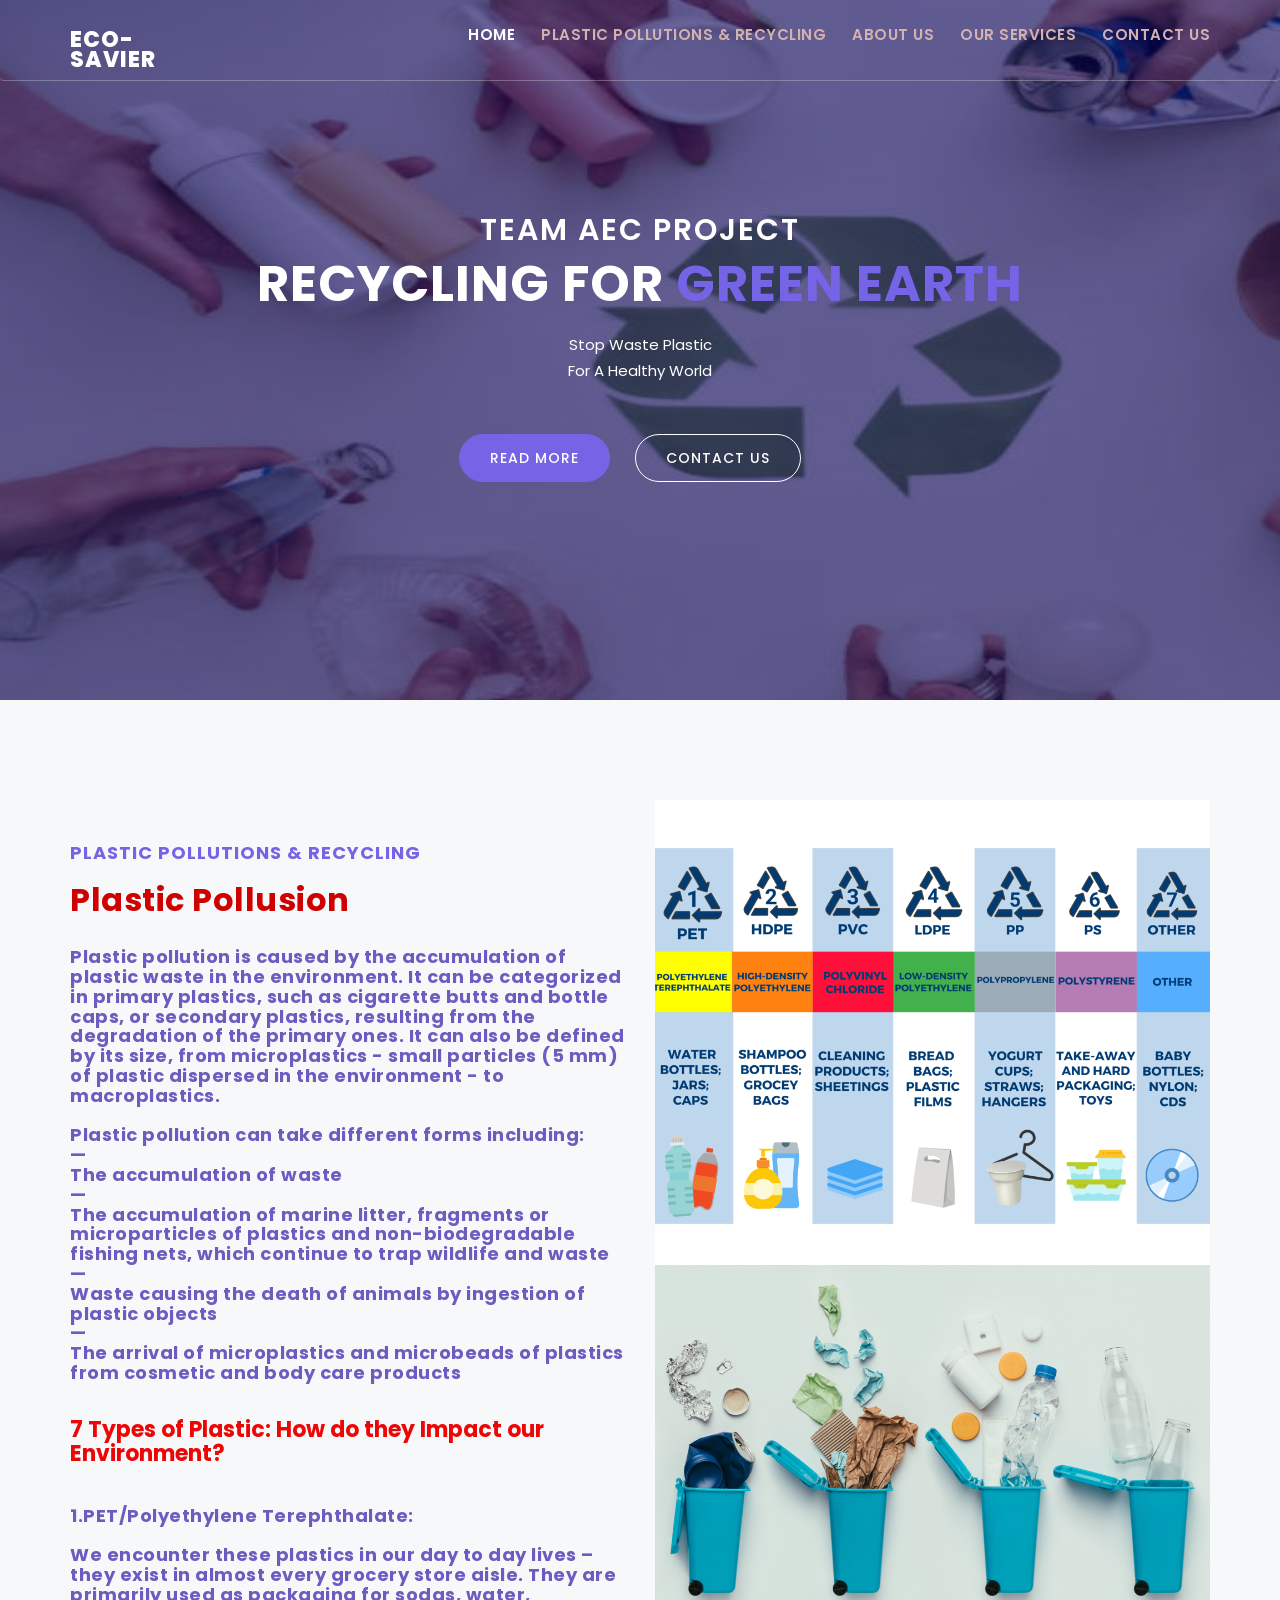
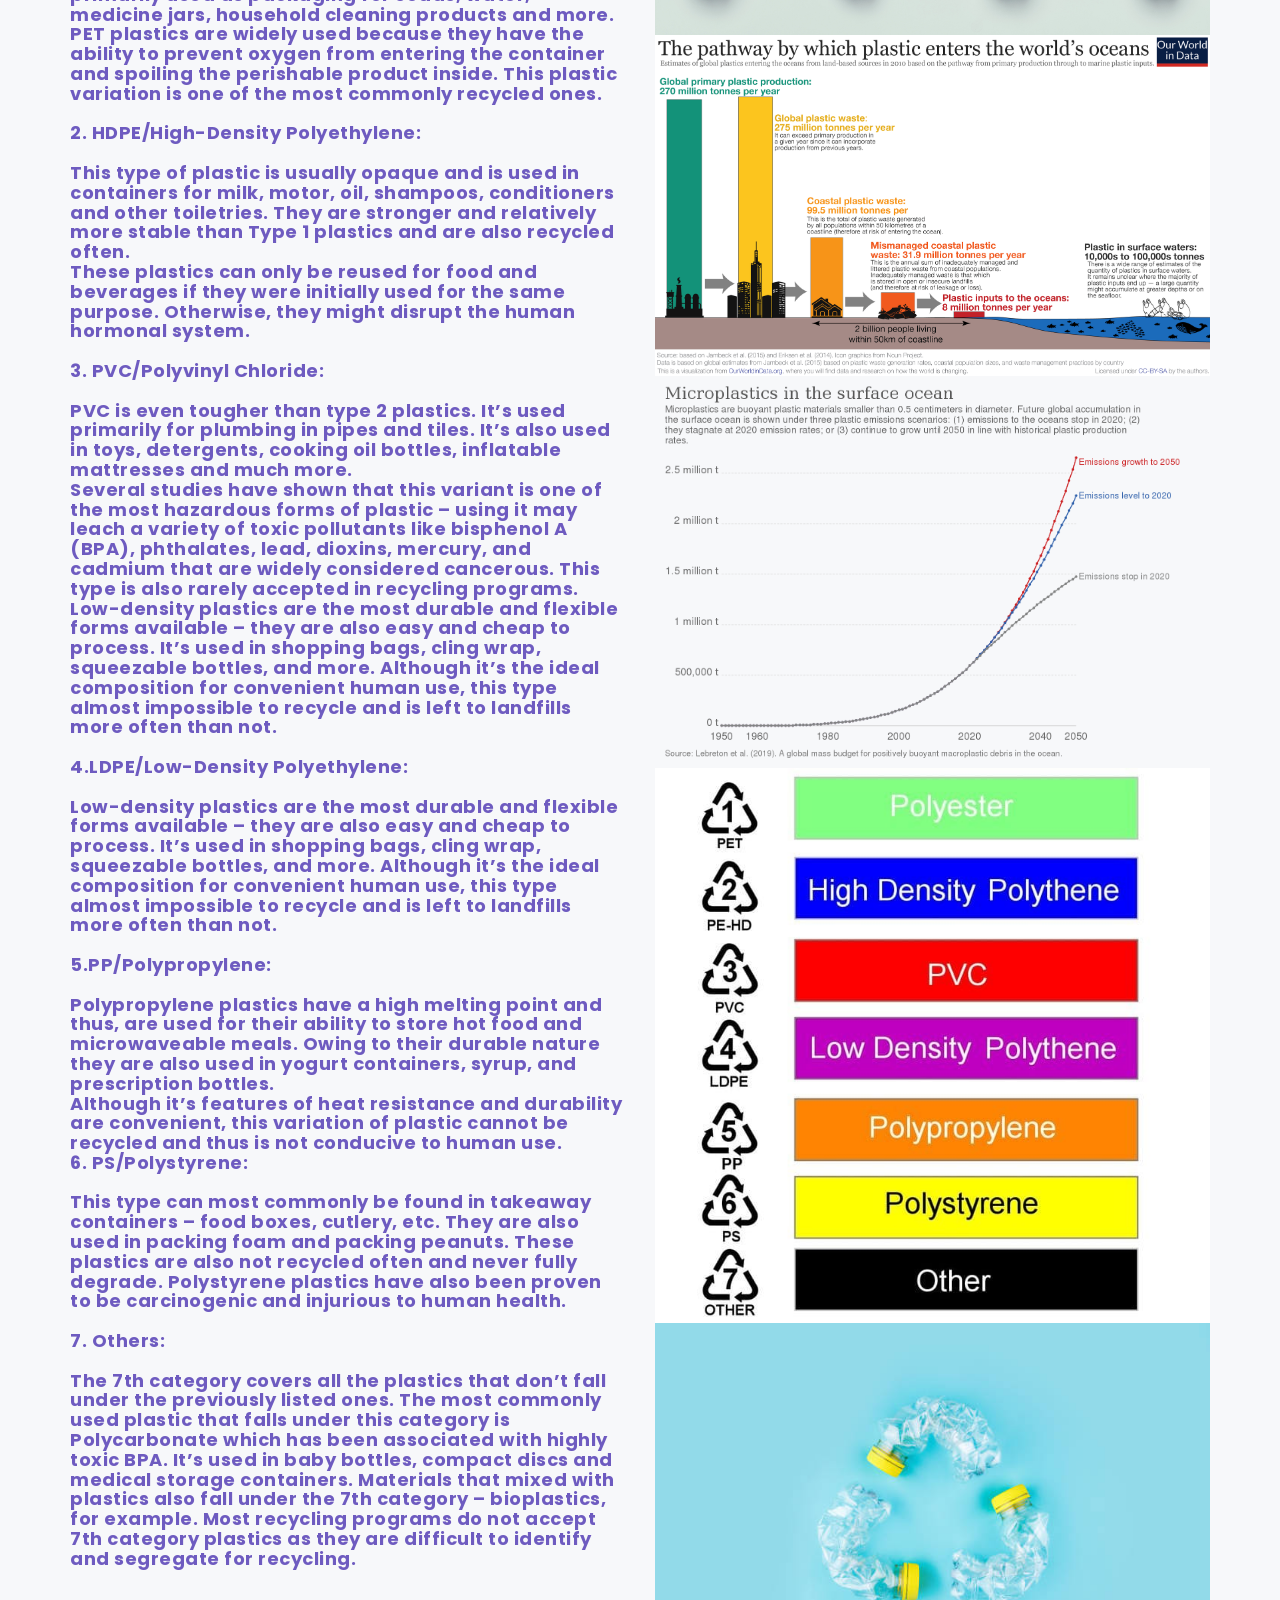
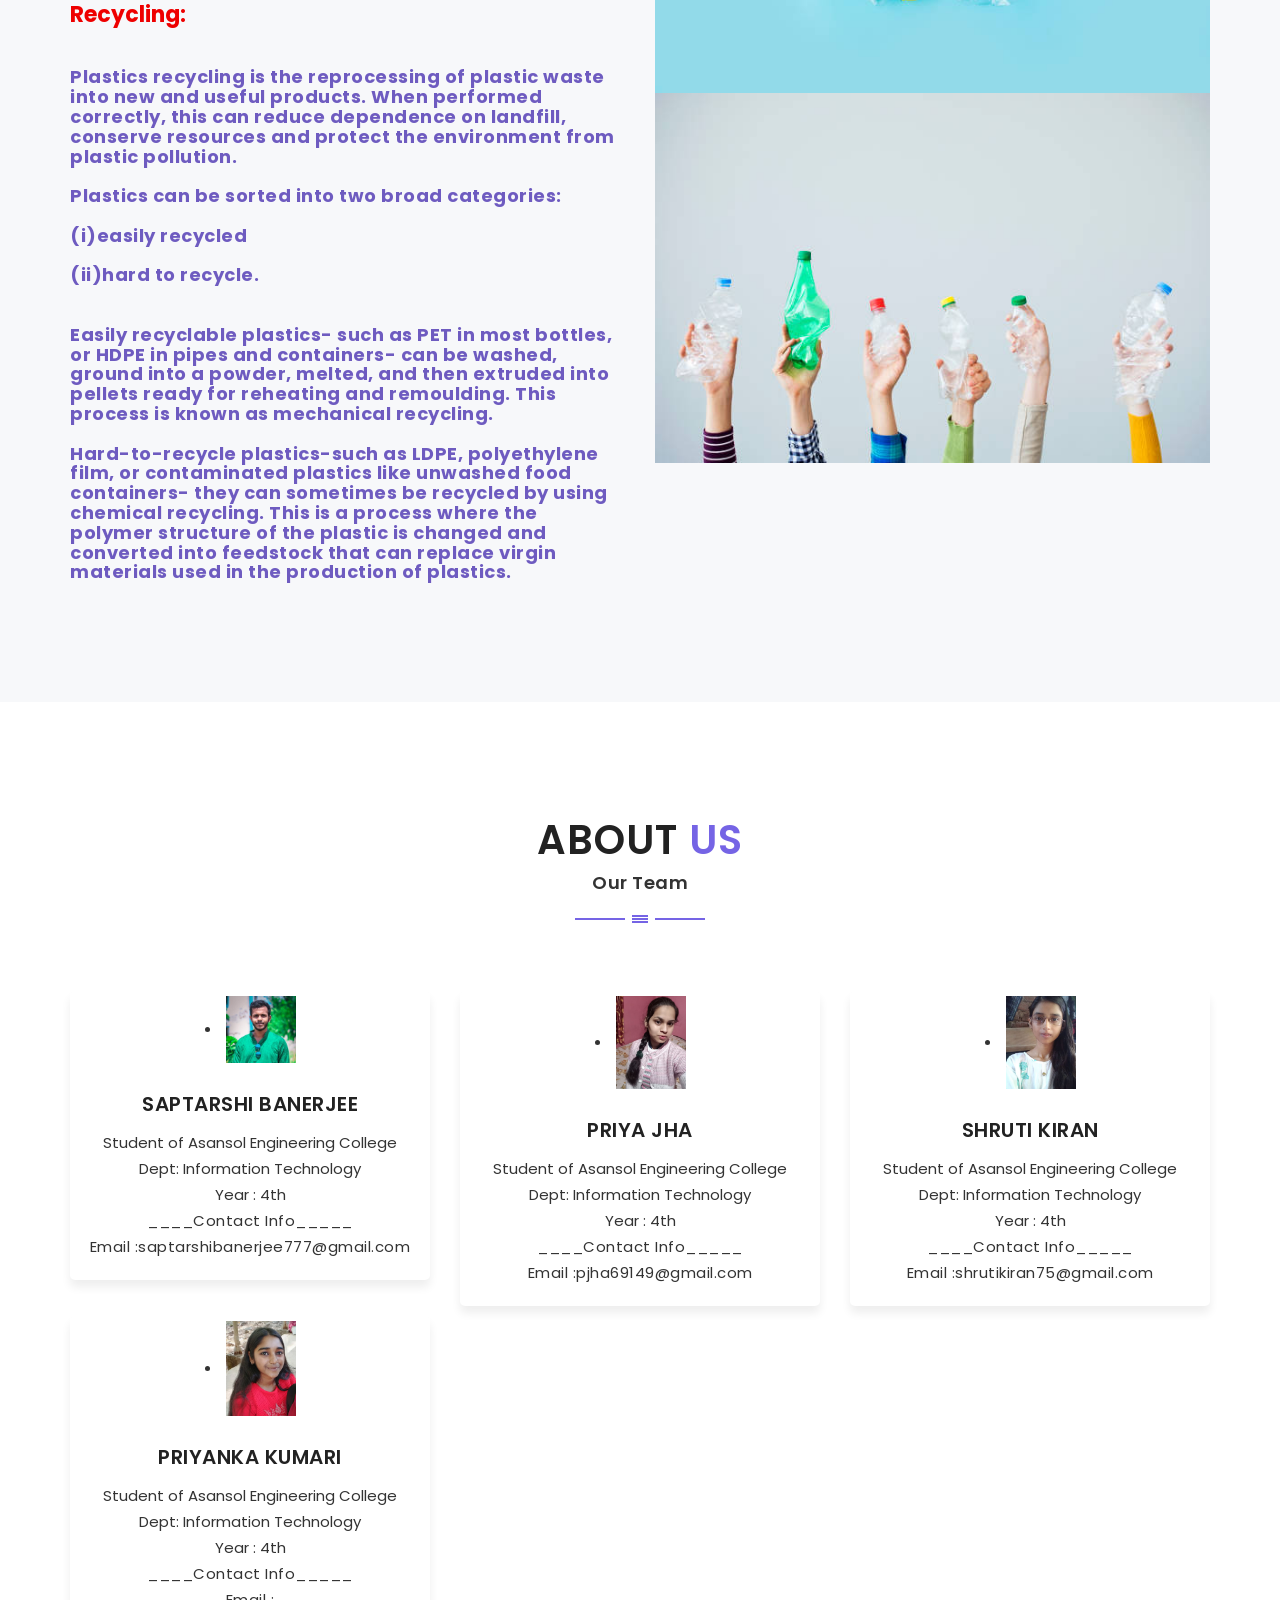
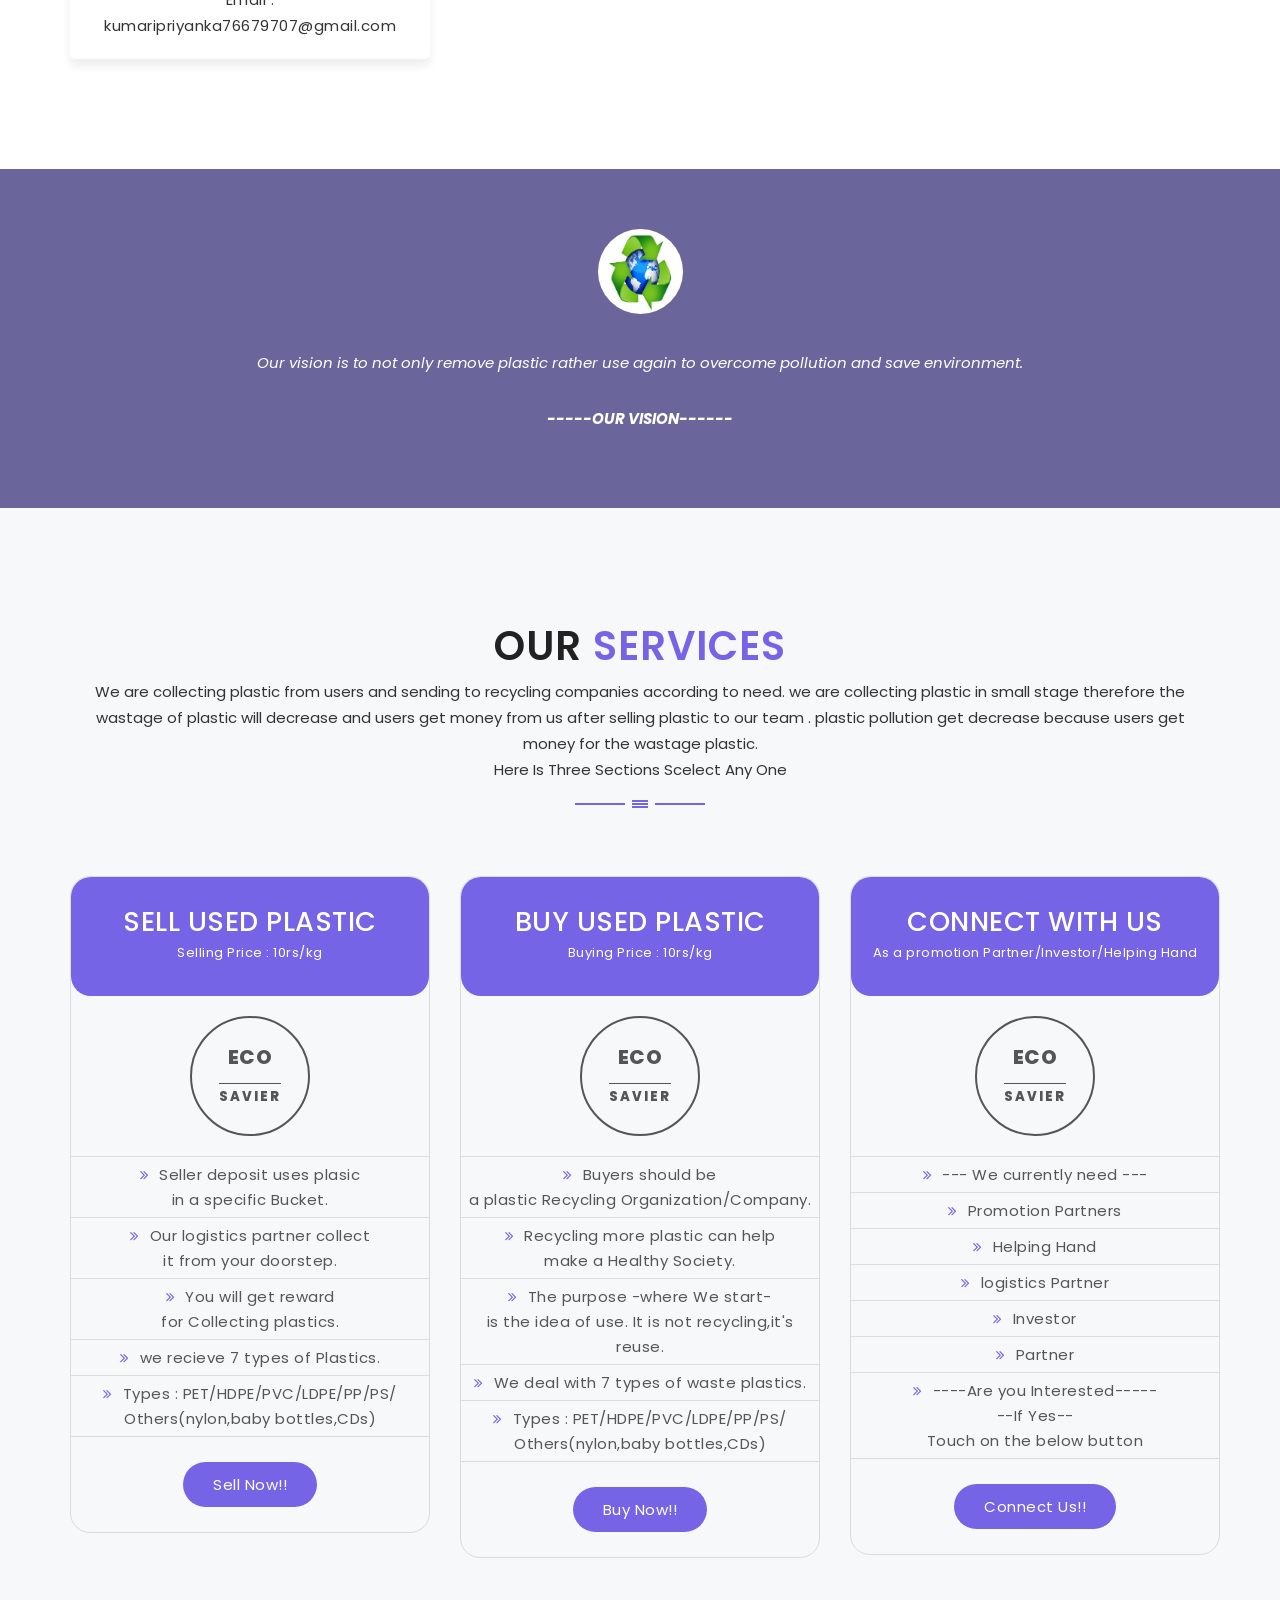
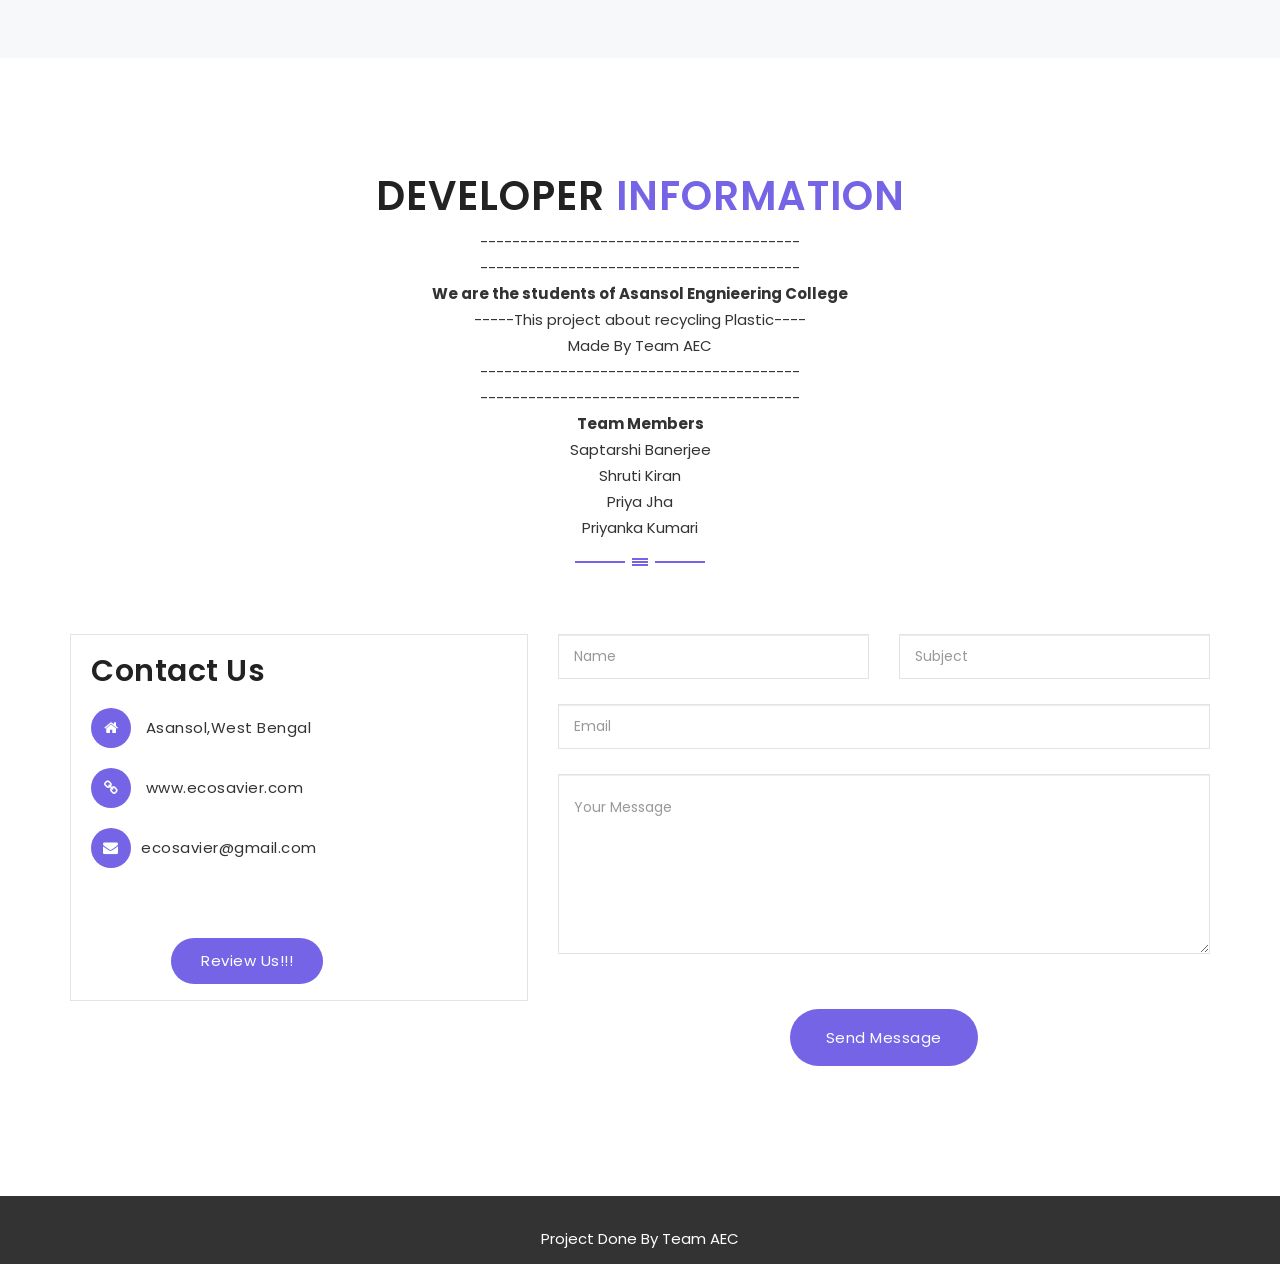
<file: index.html>
<!DOCTYPE html>
<html lang="zxx">
	<head>
		<!-- Meta -->
		<meta charset="utf-8">
		<meta name="viewport" content="width=device-width, initial-scale=1"> 
		<!-- The above 3 meta tags *must* come first in the head; any other head content must come *after* these tags -->
		<!-- SITE TITLE -->
		<title>Ecosavier</title>
		<link href="https://fonts.googleapis.com/css?family=Poppins:300i,400,400i,500,600,700,800" rel="stylesheet">	
		<link href="css/bootstrap.min.css" rel="stylesheet"/>
		<link href="fonts/font-awesome.min.css" rel="stylesheet"/>
		<link href="fonts/themify-icons.css" rel="stylesheet"/>
		<link rel="icon" href="images/favicon.jpg"/>
		<link href="css/owl.carousel.min.css" rel="stylesheet"/>
		<link href="css/owl.theme.default.min.css" rel="stylesheet"/>
		<link href="css/lightbox.min.css" rel="stylesheet"/>
		<link href="css/owl.theme.default.min.css" rel="stylesheet"/>
		<link href="css/animate.min.css" rel="stylesheet"/>
		<link href="css/normalize.css" rel="stylesheet"/>
		<link href="css/style.css" rel="stylesheet"/>
		<link href="css/responsive.css" rel="stylesheet"/>
		<!-- HTML5 shim and Respond.js IE8 support of HTML5 elements and media queries -->
		<!-- WARNING: Respond.js doesn't work if you view the page via file:// -->
		<!--[if lt IE 9]>
		  <script src="https://oss.maxcdn.com/html5shiv/3.7.2/html5shiv.min.js"></script>
		  <script src="https://oss.maxcdn.com/respond/1.4.2/respond.min.js"></script>
		<![endif]-->
	</head>
	
	 <body data-spy="scroll" data-offset="80">
		<!-- START PRELOADER -->
			<div class="preloader">
				<div class="loader">
					<div class="loader-outter"></div>
					<div class="loader-inner"></div>

					<span>c</span>
				</div>
			</div>
		<!-- END PRELOADER -->
		
		<!-- START NAVBAR -->
			<div class="main_header navbar navbar-default menu-top">
				<div class="container">
					<div class="row">
						<div class="col-md-2 col-sm-2 col-xs-4">
							<div class="logo">
								<a href="#" class="navbar-brand"><p>Eco-Savier</p></a>
								<div class="mobile-nav"></div>
							</div>
						</div>
						
						<div class="col-md-10 col-sm-10 col-xs-8">
							<div class="navbar-header">
								<button type="button" class="navbar-toggle collapsed" data-toggle="collapse" data-target="#navbar" aria-expanded="false" aria-controls="navbar">
									<span class="fa fa-navicon"></span>
								</button>
							</div>
							
							<nav id="navbar" class="navbar-collapse collapse">
								<ul class="nav navbar-nav navbar-right">
									<li><a href="#home">Home</a></li>
									<li><a href="#pollution">Plastic Pollutions & Recycling</a></li>
									<li><a href="#about_us">About Us</a></li>
									<li><a href="#service">Our Services</a></li>													 
									<li><a href="#contact">Contact Us</a></li>
								</ul>
							</nav> 
						</div>
					</div>
				</div><!--- END CONTAINER -->
			</div> 
		<!-- END NAVBAR -->	
		
		<!-- START HOME -->
			<section id="home" class="parallax_banner">
				<div class="welcome-slider-area">
					<div class="single-slide-item" data-stellar-background-ratio="0.3" style="background-image: url(images/11.jpg); background-size: cover;">
						<div class="single-slide-item-table">
							<div class="single-slide-item-tablecell">
								<div class="container">
									<div class="row">
										<div class="col-md-12">
											<h2 class="wow fadeInDown" data-wow-duration="1s" data-wow-delay="0.3s" data-wow-offset="0">Team AEC project</h2>
											<h1 class="wow fadeInLeft" data-wow-duration="1s" data-wow-delay="0.3s" data-wow-offset="0">Recycling For <span> Green Earth</span></h1>
											<p class="wow fadeInRight" data-wow-duration="1s" data-wow-delay="0.5s" data-wow-offset="0">Stop Waste Plastic<br/> For a Healthy World</p>
												
											<div class="single_slide_item_button wow fadeInUp" data-wow-duration="1s" data-wow-delay="1s" data-wow-offset="0">
												<a href="#pollution" class="slider_btn s_bg_btn">Read More</a>
												<a href="#contact" class="slider_btn">Contact Us</a>
											</div>
										</div> <!-- END COL  -->
									</div>
								</div>
							</div>
						</div>
					</div>
				</div>
			</section>
		<!-- END  HOME DESIGN -->
		
		<!-- START Pollution Article -->
			<section id="pollution" class="gray_bg section_padding">
				<div class="container">
					<div class="row">
						<div class="col-md-6 col-sm-6">
							<div class="single_about wow fadeInLeft">
								<div class="about_title">
									<span>PLASTIC POLLUTIONS & RECYCLING
									</span>
									<h2>Plastic Pollusion</h2>
									<p class="description">
										<h3>Plastic pollution is caused by the accumulation of plastic waste in the environment. It can be categorized in primary plastics, such as cigarette butts and bottle caps, or secondary plastics, resulting from the degradation of the primary ones. It can also be defined by its size, from microplastics - small particles (5 mm) of plastic dispersed in the environment - to macroplastics. </br>

										</br> Plastic pollution can take different forms including: </br>
											
											—
											<br> The accumulation of waste </br>
											—
											<br> The accumulation of marine litter, fragments or microparticles of plastics and non-biodegradable fishing nets, which continue to trap wildlife and waste </br>
											—
											<br> Waste causing the death of animals by ingestion of plastic objects </br>
											—
											<br> The arrival of microplastics and microbeads of plastics from cosmetic and body care products </br>
											<br/><strong><p >7 Types of Plastic: How do they Impact our Environment?</p></strong><br/>
											1.PET/Polyethylene Terephthalate: <br><br> We encounter these plastics in our day to day lives – they exist in almost every grocery store aisle. They are primarily used as packaging for sodas, water, medicine jars, household cleaning products and more. <br> 

											PET plastics are widely used because they have the ability to prevent oxygen from entering the container and spoiling the perishable product inside. This plastic variation is one of the most commonly recycled ones. <br/><br>
											2. HDPE/High-Density Polyethylene:<br/><br>This type of plastic is usually opaque and is used in containers for milk, motor, oil, shampoos, conditioners and other toiletries. They are stronger and relatively more stable than Type 1 plastics and are also recycled often. <br>

											These plastics can only be reused for food and beverages if they were initially used for the same purpose. Otherwise, they might disrupt the human hormonal system. <br><br>
											3. PVC/Polyvinyl Chloride: <br><br> PVC is even tougher than type 2 plastics. It’s used primarily for plumbing in pipes and tiles. It’s also used in toys, detergents, cooking oil bottles, inflatable mattresses and much more. <br> 

											Several studies have shown that this variant is one of the most hazardous forms of plastic – using it may leach a variety of toxic pollutants like bisphenol A (BPA), phthalates, lead, dioxins, mercury, and cadmium that are widely considered cancerous.  This type is also rarely accepted in recycling programs. <br>Low-density plastics are the most durable and flexible forms available – they are also easy and cheap to process. It’s used in shopping bags, cling wrap, squeezable bottles, and more. Although it’s the ideal composition for convenient human use, this type almost impossible to recycle and is left to landfills more often than not.  <br><br/>
											4.LDPE/Low-Density Polyethylene: <br><br> Low-density plastics are the most durable and flexible forms available – they are also easy and cheap to process. It’s used in shopping bags, cling wrap, squeezable bottles, and more. Although it’s the ideal composition for convenient human use, this type almost impossible to recycle and is left to landfills more often than not. <br><br/>
											5.PP/Polypropylene: <br><br> Polypropylene plastics have a high melting point and thus, are used for their ability to store hot food and microwaveable meals. Owing to their durable nature they are also used in yogurt containers, syrup, and prescription bottles. <br>

											Although it’s features of heat resistance and durability are convenient, this variation of plastic cannot be recycled and thus is not conducive to human use. <br/>
											6. PS/Polystyrene: <br><br>This type can most commonly be found in takeaway containers – food boxes, cutlery, etc. They are also used in packing foam and packing peanuts. These plastics are also not recycled often and never fully degrade. Polystyrene plastics have also been proven to be carcinogenic and injurious to human health. <br><br/>
											7. Others: <br><br> The 7th category covers all the plastics that don’t fall under the previously listed ones. The most commonly used plastic that falls under this category is Polycarbonate which has been associated with highly toxic BPA. It’s used in baby bottles, compact discs and medical storage containers. Materials that mixed with plastics also fall under the 7th category – bioplastics, for example. Most recycling programs do not accept 7th category plastics as they are difficult to identify and segregate for recycling.<br/><br>
											<p><b> Recycling:</b></p><br/>
											Plastics recycling is the reprocessing  of plastic waste into new and useful products. When performed correctly, this can reduce dependence on landfill, conserve resources and protect the environment from plastic pollution.<br/><br>
											Plastics can be sorted into two broad categories:<br/><br>
											(i)easily recycled <br><br> (ii)hard to recycle.<br/><br><br>
											Easily recyclable plastics- such as PET in most bottles, or HDPE in pipes and containers- can be washed, ground into a powder, melted, and then extruded into pellets ready for reheating and remoulding. This process is known as mechanical recycling.<br/><br>
											Hard-to-recycle plastics-such as LDPE, polyethylene film, or contaminated plastics like unwashed food containers- they can sometimes be recycled by using chemical recycling. This is a process where the polymer structure of the plastic is changed and converted into feedstock that can replace virgin materials used in the production of plastics.<br/>
											
										</h3>
									</p>
								</div>
								
							</div>
						</div> <!-- END COL -->
						
						<div class="col-md-6 col-sm-6">
							<div class="single-about wow fadeInRight">
								
								<img src="images/DifferentPlasticTypes.png"/>
								<img src="images/Master.jpg"/>
								<img src="images/13.png"/>
								<img src="images/14.png"/>
								<img src="images/15.jpeg"/>
								<img src="images/16.jpg"/>
								<img src="images/17.jpg"/>
							
						</div>
						</div> <!-- END COL -->
					</div> <!-- END ROW -->
				</div>	<!-- END CONTAINER -->
			</section>
		<!-- END Pollution Article -->
		
		<!-- START About Us -->
			<section id="about_us" class="section_padding">
				<div class="container">
					<div class="section_heading text-center wow zoomIn">
						<h2>About <span>Us</span></h2>
						
						<p></p>	
						<h4>Our <span>Team</span></h4>
					
						<div class="section_heading_border">
							<span></span>
							<span></span>
							<span></span>
						</div>
					</div> <!-- END HEADING -->
					
					<div class="row text-center">
						<div class="col-md-4 col-sm-6 col-xs-12">
							<div class="single-about_us wow fadeInLeft">
								
								<li><a href="https://www.linkedin.com/in/saptarshi-banerjee-8309361a8/"><img src="images/1.jpeg" alt=" Saptarshi Banerjee"  width="70" height="70"></a></li>
								<h4>Saptarshi Banerjee</h4>
								<P>Student of Asansol Engineering College  <br>Dept: Information Technology <br>Year : 4th <br> <div>____Contact Info_____</div> Email :saptarshibanerjee777@gmail.com </P>
							</div>
						</div> <!-- End Col -->
						<div class="col-md-4 col-sm-6 col-xs-12">
							<div class="single-about_us wow fadeInDown">
								<li><a href="https://www.linkedin.com/in/priya-jha-64074b223/"><img src="images/2.jpeg" alt=" Priya Jha"  width="70" height="70"></a></li>
								<h4>Priya Jha</h4>
								<P>Student of Asansol Engineering College  <br>Dept: Information Technology <br>Year : 4th <br> <div>____Contact Info_____</div> Email :pjha69149@gmail.com</P>
								
							</div>
						</div> <!-- End Col -->						
						<div class="col-md-4 col-sm-6 col-xs-12">
							<div class="single-about_us wow fadeInRight">
							
								<li><a href="https://www.linkedin.com/in/shruti-kiran-61771221a"><img src="images/3.jpeg" alt=" Shruti Kiran"  width="70" height="70"></a></li>				
								<h4>Shruti Kiran</h4>
								<P>Student of Asansol Engineering College  <br>Dept: Information Technology <br>Year : 4th <br> <div>____Contact Info_____</div> Email :shrutikiran75@gmail.com</P>
							</div>
						</div> <!-- End Col -->
						
						<div class="col-md-4 col-sm-6 col-xs-12">
							<div class="single-about_us wow fadeInRight">
							
								<li><a href="https://www.linkedin.com/in/priyanka-kumari-636b93226/"><img src="images/4.jpeg" alt=" Priyanka Kumari" width="70" height="70"></a></li>				
								<h4>Priyanka Kumari</h4>
								<P>Student of Asansol Engineering College  <br>Dept: Information Technology <br>Year : 4th <br> <div>____Contact Info_____</div> Email : kumaripriyanka76679707@gmail.com</P>
							</div>
							
						</div> <!-- End Col -->
						
						</div> <!-- End Col -->
					</div>
				</div>	<!-- END CONTAINER -->
			</section>
		<!-- END About Us -->
				<!-- START TESTIMONIAL -->
				<section id="testimonial" style="background-image: url(images/10.jpg);  background-size:cover; background-position: center center;background-attachment:fixed;">
					<div class="testi_overlay">
						<div class="container">
							<div class="row">
								<div class="col-sm-offset-1 col-md-10">
									<div id="testimonial-slider" class="owl-carousel">
										<div class="single_testimonial">
											<div class="pic">
												<img src="images/20.jpg" alt=""/>
											</div>
											<div class="testimonial-review">
												<p class="testimonial-description">Our vision is to not only remove plastic rather use again to overcome pollution and save environment. <br><br> <b>-----OUR VISION------</b> 
													</p>
												<!-- <h4 class="testimonial-title"> -->
													<!-- OUR VISION												 -->
												</h4> <!-- END TESTIMONIAL TITLE -->
											</div>
										</div> <!-- END SINGLE TESTIMONIAL -->
										<div class="single_testimonial">
											<div class="pic">
												<img src="images/19.jpg" alt=""/>
											</div>
											<div class="testimonial-review">
												<p class="testimonial-description">Our Mission is to empower a million informal waste collectors by providing fair market access through our platform. <br><br><b>-----OUR MISSION------</b> </p>
												<h4 class="testimonial-title">
													<!-- -OUR MISSION -->
												</h4> <!-- END TESTIMONIAL TITLE -->
											</div>
										</div> <!-- END SINGLE TESTIMONIAL -->
										
									</div> <!-- END OWL-CAROUSEL -->
								</div> <!-- END COL -->
							</div> <!-- END ROW -->
						</div> <!-- END CONTAINER -->
					</div> <!-- END OVERLAY -->
				</section>
			<!-- END TESTIMONIAL -->
		<!-- Start Service -->
			<section id="service" class="gray_bg section_padding">
				<div class="container">
					<div class="section_heading text-center wow zoomIn">
						<h2>Our <span>Services</span></h2>
						<p>We are collecting plastic from users and sending to recycling companies according to need.
							we are collecting plastic in small stage therefore the wastage of plastic will decrease and
							users get money from us after selling plastic to our team . plastic pollution get decrease
							because users get money for the wastage plastic.  <br/>Here Is Three Sections Scelect Any One </p>	
					
						<div class="section_heading_border">
							<span></span>
							<span></span>
							<span></span>
						</div>
					</div> <!-- END HEADING -->
					
					<div class="row">
						<div class="col-md-4 col-sm-6 col-xs-12 wow fadeInUp" data-wow-duration="1s" data-wow-delay="0.1s" data-wow-offset="0">
							<div class="serviceTable">
								<div class="serviceTable-header">
									<div class="heading">
										<h3>SELL USED PLASTIC  </h3>
										<span class="subtitle">Selling Price : 10rs/kg</span>
									</div>
									<span class="price-value"><span>ECO</span><span class="mo">SAVIER</span></span>
								</div> <!-- END Service HEADER -->
				 
								<div class="serviceContent">
									<ul>
										<li>Seller deposit uses plasic <br> in a specific Bucket.</li>
										<li>Our logistics partner collect <br> it from your doorstep. </li>
										<li>You will get reward <br> for Collecting plastics.</li>
										<li>we recieve 7 types of Plastics.</li>
										<li>Types : PET/HDPE/PVC/LDPE/PP/PS/ <br> Others(nylon,baby bottles,CDs) </li>
									</ul>
								</div> <!-- END Service CONTENT -->
				 
								<div class="serviceTable-sign-up">
									<a href="connect with us/sell.html" class="btn btn-default main_btn">Sell Now!!</a>
								</div> <!-- END BUTTON BOX-->
							</div> <!-- END Service TABLE -->
						</div> <!-- END COL -->
						
						
						
						<div class="col-md-4 col-sm-6 col-xs-12 wow fadeInUp" data-wow-duration="1s" data-wow-delay="0.5s" data-wow-offset="0">
							<div class="serviceTable">
								<div class="serviceTable-header">
									<div class="heading">
										<h3>BUY USED PLASTIC</h3>
										<span class="subtitle">Buying Price : 10rs/kg</span>
									</div>
									<span class="price-value"><span>ECO</span><span class="mo">SAVIER</span></span>
								</div> <!-- END service HEADER -->
				 
								<div class="serviceContent">
									<ul>
										<li>Buyers should be <br> a plastic Recycling Organization/Company.</li>
										<li>Recycling more plastic can help <br>make a Healthy Society.</li>
										<li>The purpose -where We start- <br> is the idea of use. It is not recycling,it's reuse.</li>
										<li>We deal with 7 types of waste plastics.</li>
										<li>Types : PET/HDPE/PVC/LDPE/PP/PS/ <br> Others(nylon,baby bottles,CDs)</li>
									</ul>
								</div> <!-- END service CONTENT -->
				 
								<div class="serviceTable-sign-up">
									<a href="connect with us/buy.html" class="btn btn-default main_btn">Buy Now!!</a>
								</div> <!-- END BUTTON BOX-->
							</div>
						</div>
						<div class="row">
							<div class="col-md-4 col-sm-6 col-xs-12 wow fadeInUp" data-wow-duration="1s" data-wow-delay="0.1s" data-wow-offset="0">
								<div class="serviceTable">
									<div class="serviceTable-header">
										<div class="heading">
											<h3>CONNECT WITH US </h3>
											<span class="subtitle">As a promotion Partner/Investor/Helping Hand</span>
										</div>
										<span class="price-value"><span>ECO</span><span class="mo">SAVIER</span></span>
									</div> <!-- END service HEADER -->
					 
									<div class="serviceContent">
										<ul>
											<li>--- We currently need ---</li>
											<li>Promotion Partners </li>
											<li>Helping Hand</li>
											<li>logistics Partner</li>
											<li>Investor</li>
											<li>Partner</li>
											<li>----Are you Interested----- <br>--If Yes-- <br>Touch on the below button </li>
										</ul>
									</div> <!-- END service CONTENT -->
					 
									<div class="serviceTable-sign-up">
										<a href="connect with us/connect1.html" class="btn btn-default main_btn">Connect Us!!</a>
									</div> <!-- END BUTTON BOX-->
								</div> <!-- END service TABLE -->
							</div> <!-- END COL -->
					</div>	
				</div>
			</section>
		<!-- service TABLE -->
		
		
		
		
		
		<!-- START CONTACT -->
			<section id="contact" class="section_padding">				
				<div class="container">
					<div class="section_heading text-center wow zoomIn">
						<h2>Developer <span>Information</span></h2>
						<p>----------------------------------------<br>----------------------------------------<br><b>We are the students of Asansol Engnieering College</b><br/>-----This project about recycling Plastic---- <br>Made By Team AEC <br>----------------------------------------<br>----------------------------------------<br><b>Team Members</b><br> Saptarshi Banerjee <br>Shruti Kiran <br>
						Priya Jha <br>Priyanka Kumari </p>	
					
						<div class="section_heading_border">
							<span></span>
							<span></span>
							<span></span>
						</div>
					</div> <!-- END HEADING -->
					<div class="contact_area">
						<div class="row">
							<div class="col-md-5 col-sm-5 col-xs-12">
								<div class="single_contact">
									<h3>Contact <span>Us</span></h3>
									<ul class="sing_contact_iteam">
										<li><i class="fa fa-home"></i> Asansol,West Bengal</li>
											
									        <li><i class="fa fa-link"></i> www.ecosavier.com</li>
										<li><i class="fa fa-envelope"></i>ecosavier@gmail.com</li><br><br>
										<li><a href="connect with us/rating.html" class="btn btn-default main1_btn"> Review us!!!</a></li>
									</ul>
								</div>
							</div> <!-- END COL -->
							<div class="col-md-7 col-sm-7 col-xs-12">
								<div class="single-contact">
									<form id="contact-form" method="post" action="https://formsubmit.co/ecosavier@gmail.com" enctype="multipart/form-data">
										<div class="row">
											<div class="form-group col-md-6">
												<div class="contact_form">
													<input type="text" name="name" class="form-control" placeholder="Name" required="required">
												</div>
											</div>
											
											<div class="form-group col-md-6">
												<div class="contact_form">
													<input type="text" name="subject" class="form-control" placeholder="Subject" required="required">
												</div>
											</div>
											
											<div class="form-group col-md-12">
												<div class="contact_form">
													<input type="email" name="email" class="form-control" placeholder="Email" required="required">
	                                                <input type="hidden" name="_subject" value="Mail From Eco-Savier">
	                                                 <input type="hidden" name="_next" value="https://covidhelpdesk.000webhostapp.com/thank-you.html">
	                                                 <input type="hidden" name="_captcha" value="false">
												</div>
											</div>
											
											<div class="form-group col-md-12">
												<div class="contact_form">
													<textarea rows="6" name="message" class="form-control" placeholder="Your Message" required="required"></textarea>
												</div>
											</div>
											
											<div class="contact_form_btn text-center">
                                                                                                
												<button type="submit"  id="submitButton" class="btn btn-default main_btn ct_btn" title="Submit Your Message!">Send Message</button>
											</div>
										</div>
									</form>
								</div>
							</div> <!-- END COL -->
						</div> <!-- END ROW -->
					</div> <!-- END AREA -->
				</div> <!-- END CONTAINER -->
			</section>
		<!-- END CONTACT -->
		
<!-- START COPYRIGHT -->
			<section class="copyright_area">
				<div class="copyright text-center">
					<div class="copy_text">
						<p>Project Done By Team AEC</p>
					</div>
				</div>
			</section>
		<!-- END COPYRIGHT -->
	
		<!-- Latest jQuery -->
			<script src="js/jquery.js"></script>
		<!-- Latest compiled and minified Bootstrap -->
			<script src="js/bootstrap.min.js"></script>
		<!-- Latest compiled and easing -->	
			<script src="js/jquery.easing.1.3.min.js"></script>		
		<!-- Latest Modernizr -->	
			<script src="js/modernizr-2.8.3.min.js"></script>
		<!-- Latest Modernizr -->	
			<script src="js/jquery.stellar.min.js"></script>
		<!-- Isotope min js -->
			<script src="js/isotope.pkgd.min.js"></script>
		<!-- Owl-carousel min js  -->
			<script src="js/owl.carousel.min.js"></script>
		<!-- Lightbox min js  -->
			<script src="js/lightbox.min.js"></script>
		<!-- Jquery inview js -->
			<script src="js/jquery.inview.min.js"></script>
		<!-- scrolltopcontrol js -->
			<script src="js/scrolltopcontrol.js"></script>
		<!-- WOW - Reveal Animations When You Scroll -->
			<script src="js/wow.min.js"></script>
		<!-- Main js -->
			<script src="js/main.js"></script>
    </body>
</html>
</file>
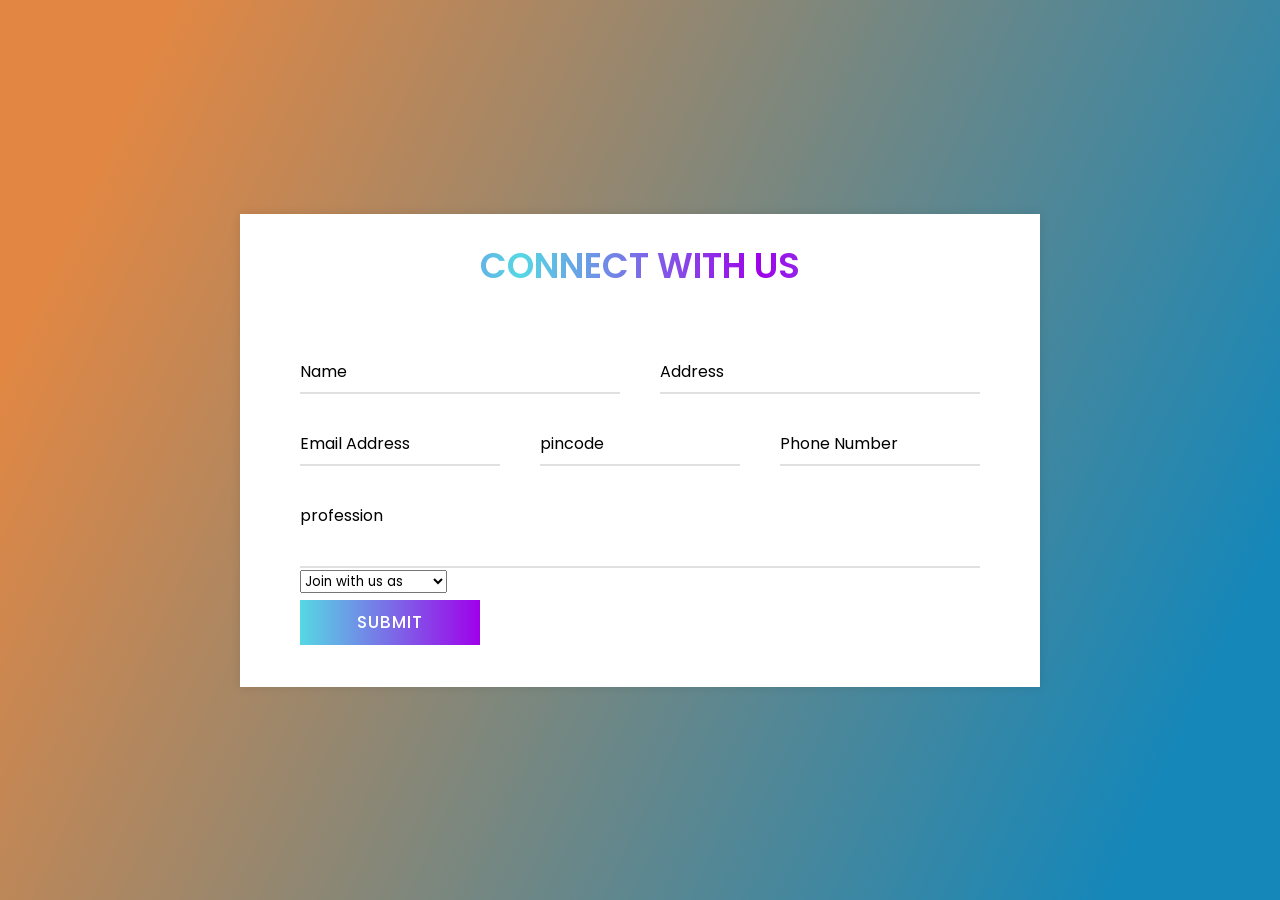
<file: connect with us/connect1.html>
<!DOCTYPE html>
<html lang="en">
  <head>
    <meta charset="utf-8">
    <title>Connect With Us </title>
    <link rel="stylesheet" href="connect1.css">
    <meta name="viewport" content="width=device-width, initial-scale=1.0">
  </head>
  <body>
    <div class="container">
      <div class="text">CONNECT WITH US</div>
      <form action="#">
        <div class="form-row">
          <div class="input-data">
            <input type="text" required>
            <div class="underline"></div>
            <label for="">Name</label>
          </div>
          <div class="input-data">
            <input type="text" required>
            <div class="underline"></div>
            <label for="">Address</label>
          </div>
        </div>
        <div class="form-row">
          <div class="input-data">
            <input type="text" required>
            <div class="underline"></div>
            <label for="">Email Address</label>
          </div>
          <div class="input-data">
            <input type="text" required>
            <div class="underline"></div>
            <label for="">pincode</label>
          </div>
          <div class="input-data">
            <input type="text" required>
            <div class="underline"></div>
            <label for="">Phone Number</label>
          </div>
        </div>
        <div class="form-row">
            <div class="input-data textarea">
              <textarea rows="8" cols="80" required></textarea>
              <div class="underline"></div>
              <label for="">profession</label>
              <select class="form-control" NAME="profession" id="exampleFormControlTextarea1">
                <option> Join with us as</option>
                <option>Promotion partner</option>
                <option>Helping hand</option>
                <option>Logistic partner</option>
                <option>Investor</option>
                <option>Partner</option>
                
            </select>
    
            </div>
        </div>
        <div class="form-row submit-btn">
          <div class="input-data">
            <div class="inner"></div>
            <input type="submit" value="submit">
          </div>
        </div>
      </form>
    </div>

  </body>
</html>
</file>
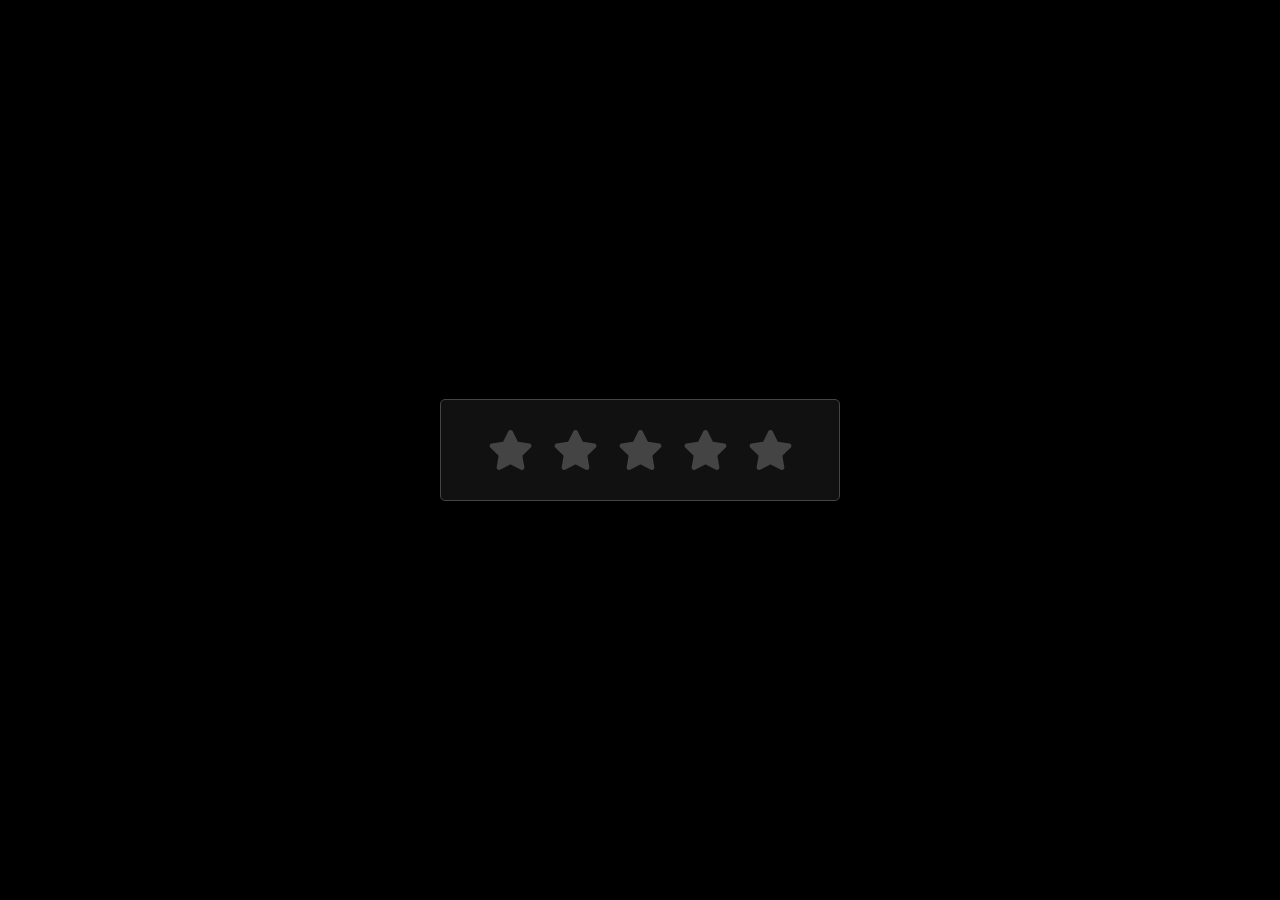
<file: connect with us/rating.html>
<!DOCTYPE html>
<html lang="en" dir="ltr">
  <head>
    <meta charset="utf-8">
    <title>Star Rating Form | CodingNepal</title>
    <link rel="stylesheet" href="rating.css">
    <link rel="stylesheet" href="https://cdnjs.cloudflare.com/ajax/libs/font-awesome/5.15.3/css/all.min.css"/>
  </head>
  <body>
    <div class="container">
      <div class="post">
        <div class="text">Thanks for rating us!</div>
        <div class="edit">EDIT</div>
      </div>
      <div class="star-widget">
        <input type="radio" name="rate" id="rate-5">
        <label for="rate-5" class="fas fa-star"></label>
        <input type="radio" name="rate" id="rate-4">
        <label for="rate-4" class="fas fa-star"></label>
        <input type="radio" name="rate" id="rate-3">
        <label for="rate-3" class="fas fa-star"></label>
        <input type="radio" name="rate" id="rate-2">
        <label for="rate-2" class="fas fa-star"></label>
        <input type="radio" name="rate" id="rate-1">
        <label for="rate-1" class="fas fa-star"></label>
        <form action="#">
          <header></header>
          <div class="textarea">
            <textarea cols="30" placeholder="Describe your experience.."></textarea>
          </div>
          <div class="btn">
            <button type="submit">Post</button>
          </div>
        </form>
      </div>
    </div>
    <script>
      const btn = document.querySelector("button");
      const post = document.querySelector(".post");
      const widget = document.querySelector(".star-widget");
      const editBtn = document.querySelector(".edit");
      btn.onclick = ()=>{
        widget.style.display = "none";
        post.style.display = "block";
        editBtn.onclick = ()=>{
          widget.style.display = "block";
          post.style.display = "none";
        }
        return false;
      }
    </script>

  </body>
</html>
</file>
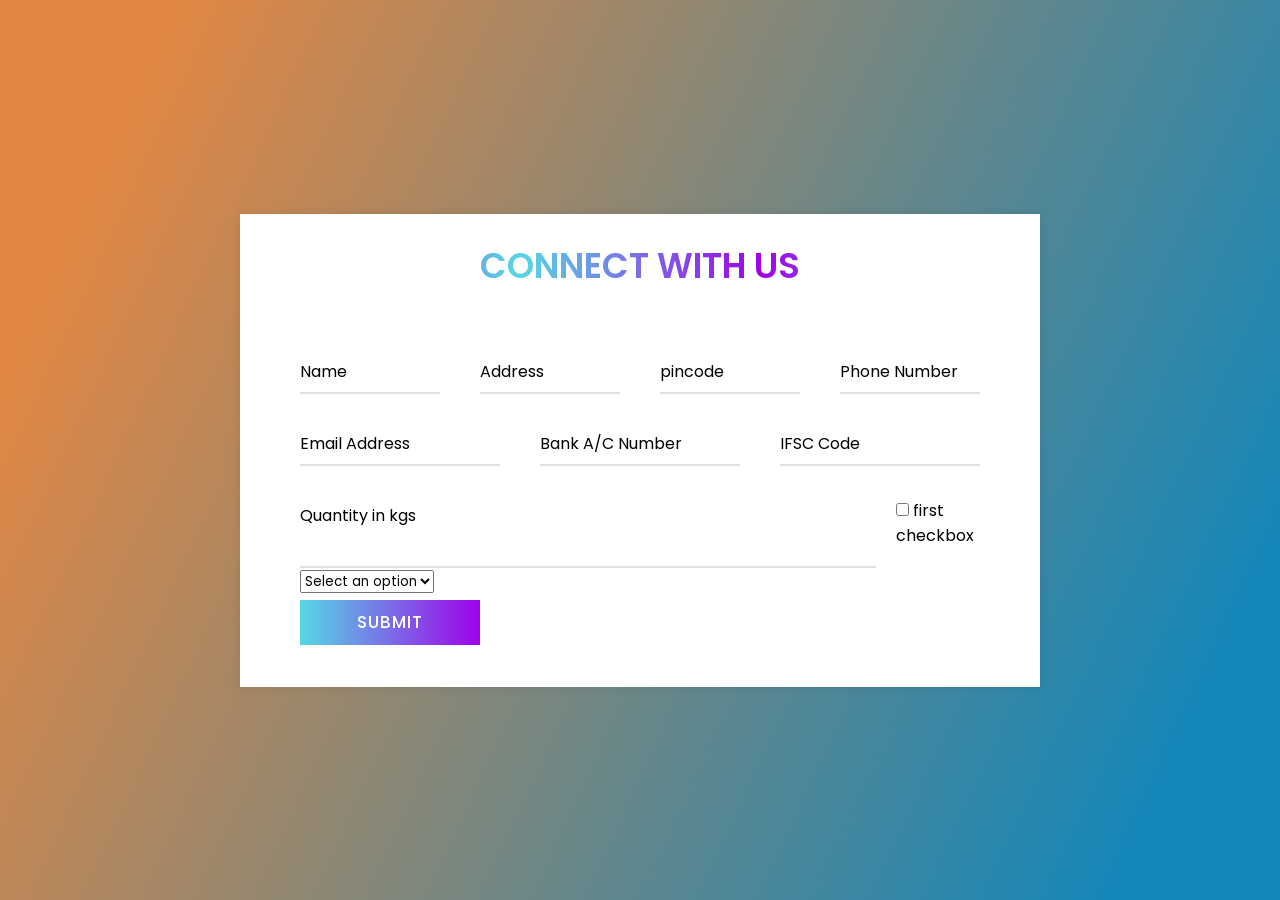
<file: connect with us/sell1.html>
<!DOCTYPE html>
<html lang="en">
  <head>
    <meta charset="utf-8">
    <title>Connect With Us </title>
    <link rel="stylesheet" href="connect1.css">
    <meta name="viewport" content="width=device-width, initial-scale=1.0">
  </head>
  <body>
    <div class="container">
      <div class="text">CONNECT WITH US</div>
      <form action="#">
        <div class="form-row">
          <div class="input-data">
            <input type="text" required>
            <div class="underline"></div>
            <label for="">Name</label>
          </div>
          <div class="input-data">
            <input type="text" required>
            <div class="underline"></div>
            <label for="">Address</label>
          </div>
          <div class="input-data">
            <input type="text" required>
            <div class="underline"></div>
            <label for="">pincode</label>
          </div>
          <div class="input-data">
            <input type="text" required>
            <div class="underline"></div>
            <label for="">Phone Number</label>
          </div>
        </div>
        <div class="form-row">
          <div class="input-data">
            <input type="text" required>
            <div class="underline"></div>
            <label for="">Email Address</label>
          </div>
          
          <div class="input-data">
            <input type="text" required>
            <div class="underline"></div>
            <label for="">Bank A/C Number</label>
          </div>
          <div class="input-data">
            <input type="text" required>
            <div class="underline"></div>
            <label for="">IFSC Code</label>
          </div>
        </div>
        <div class="form-row">
            <div class="input-data textarea">
              <textarea rows="8" cols="80" required></textarea>
              <div class="underline"></div>
              <label for="">Quantity in kgs</label>
              <select class="form-control" NAME="profession" id="exampleFormControlTextarea1">
                <option> Select an option</option>
            </select>
            <div class="overselect"></div>
    
            </div>
            <div id="checkboxes">
                <label for="one"><input type="checkbox" id="one"> first checkbox</label>
            </div>
        </div>
        <div class="form-row submit-btn">
          <div class="input-data">
            <div class="inner"></div>
            <input type="submit" value="submit">
          </div>
        </div>
      </form>
    </div>

  </body>
</html>
</file>
<file: fonts/themify-icons.css>
@font-face {
	font-family: 'themify';
	src:url('themify.eot?-fvbane');
	src:url('themify.eot?#iefix-fvbane') format('embedded-opentype'),
		url('themify.woff?-fvbane') format('woff'),
		url('themify.ttf?-fvbane') format('truetype'),
		url('themify.svg?-fvbane#themify') format('svg');
	font-weight: normal;
	font-style: normal;
}

[class^="ti-"], [class*=" ti-"] {
	font-family: 'themify';
	speak: none;
	font-style: normal;
	font-weight: normal;
	font-variant: normal;
	text-transform: none;
	line-height: 1;

	/* Better Font Rendering =========== */
	-webkit-font-smoothing: antialiased;
	-moz-osx-font-smoothing: grayscale;
}

.ti-wand:before {
	content: "\e600";
}
.ti-volume:before {
	content: "\e601";
}
.ti-user:before {
	content: "\e602";
}
.ti-unlock:before {
	content: "\e603";
}
.ti-unlink:before {
	content: "\e604";
}
.ti-trash:before {
	content: "\e605";
}
.ti-thought:before {
	content: "\e606";
}
.ti-target:before {
	content: "\e607";
}
.ti-tag:before {
	content: "\e608";
}
.ti-tablet:before {
	content: "\e609";
}
.ti-star:before {
	content: "\e60a";
}
.ti-spray:before {
	content: "\e60b";
}
.ti-signal:before {
	content: "\e60c";
}
.ti-shopping-cart:before {
	content: "\e60d";
}
.ti-shopping-cart-full:before {
	content: "\e60e";
}
.ti-settings:before {
	content: "\e60f";
}
.ti-search:before {
	content: "\e610";
}
.ti-zoom-in:before {
	content: "\e611";
}
.ti-zoom-out:before {
	content: "\e612";
}
.ti-cut:before {
	content: "\e613";
}
.ti-ruler:before {
	content: "\e614";
}
.ti-ruler-pencil:before {
	content: "\e615";
}
.ti-ruler-alt:before {
	content: "\e616";
}
.ti-bookmark:before {
	content: "\e617";
}
.ti-bookmark-alt:before {
	content: "\e618";
}
.ti-reload:before {
	content: "\e619";
}
.ti-plus:before {
	content: "\e61a";
}
.ti-pin:before {
	content: "\e61b";
}
.ti-pencil:before {
	content: "\e61c";
}
.ti-pencil-alt:before {
	content: "\e61d";
}
.ti-paint-roller:before {
	content: "\e61e";
}
.ti-paint-bucket:before {
	content: "\e61f";
}
.ti-na:before {
	content: "\e620";
}
.ti-mobile:before {
	content: "\e621";
}
.ti-minus:before {
	content: "\e622";
}
.ti-medall:before {
	content: "\e623";
}
.ti-medall-alt:before {
	content: "\e624";
}
.ti-marker:before {
	content: "\e625";
}
.ti-marker-alt:before {
	content: "\e626";
}
.ti-arrow-up:before {
	content: "\e627";
}
.ti-arrow-right:before {
	content: "\e628";
}
.ti-arrow-left:before {
	content: "\e629";
}
.ti-arrow-down:before {
	content: "\e62a";
}
.ti-lock:before {
	content: "\e62b";
}
.ti-location-arrow:before {
	content: "\e62c";
}
.ti-link:before {
	content: "\e62d";
}
.ti-layout:before {
	content: "\e62e";
}
.ti-layers:before {
	content: "\e62f";
}
.ti-layers-alt:before {
	content: "\e630";
}
.ti-key:before {
	content: "\e631";
}
.ti-import:before {
	content: "\e632";
}
.ti-image:before {
	content: "\e633";
}
.ti-heart:before {
	content: "\e634";
}
.ti-heart-broken:before {
	content: "\e635";
}
.ti-hand-stop:before {
	content: "\e636";
}
.ti-hand-open:before {
	content: "\e637";
}
.ti-hand-drag:before {
	content: "\e638";
}
.ti-folder:before {
	content: "\e639";
}
.ti-flag:before {
	content: "\e63a";
}
.ti-flag-alt:before {
	content: "\e63b";
}
.ti-flag-alt-2:before {
	content: "\e63c";
}
.ti-eye:before {
	content: "\e63d";
}
.ti-export:before {
	content: "\e63e";
}
.ti-exchange-vertical:before {
	content: "\e63f";
}
.ti-desktop:before {
	content: "\e640";
}
.ti-cup:before {
	content: "\e641";
}
.ti-crown:before {
	content: "\e642";
}
.ti-comments:before {
	content: "\e643";
}
.ti-comment:before {
	content: "\e644";
}
.ti-comment-alt:before {
	content: "\e645";
}
.ti-close:before {
	content: "\e646";
}
.ti-clip:before {
	content: "\e647";
}
.ti-angle-up:before {
	content: "\e648";
}
.ti-angle-right:before {
	content: "\e649";
}
.ti-angle-left:before {
	content: "\e64a";
}
.ti-angle-down:before {
	content: "\e64b";
}
.ti-check:before {
	content: "\e64c";
}
.ti-check-box:before {
	content: "\e64d";
}
.ti-camera:before {
	content: "\e64e";
}
.ti-announcement:before {
	content: "\e64f";
}
.ti-brush:before {
	content: "\e650";
}
.ti-briefcase:before {
	content: "\e651";
}
.ti-bolt:before {
	content: "\e652";
}
.ti-bolt-alt:before {
	content: "\e653";
}
.ti-blackboard:before {
	content: "\e654";
}
.ti-bag:before {
	content: "\e655";
}
.ti-move:before {
	content: "\e656";
}
.ti-arrows-vertical:before {
	content: "\e657";
}
.ti-arrows-horizontal:before {
	content: "\e658";
}
.ti-fullscreen:before {
	content: "\e659";
}
.ti-arrow-top-right:before {
	content: "\e65a";
}
.ti-arrow-top-left:before {
	content: "\e65b";
}
.ti-arrow-circle-up:before {
	content: "\e65c";
}
.ti-arrow-circle-right:before {
	content: "\e65d";
}
.ti-arrow-circle-left:before {
	content: "\e65e";
}
.ti-arrow-circle-down:before {
	content: "\e65f";
}
.ti-angle-double-up:before {
	content: "\e660";
}
.ti-angle-double-right:before {
	content: "\e661";
}
.ti-angle-double-left:before {
	content: "\e662";
}
.ti-angle-double-down:before {
	content: "\e663";
}
.ti-zip:before {
	content: "\e664";
}
.ti-world:before {
	content: "\e665";
}
.ti-wheelchair:before {
	content: "\e666";
}
.ti-view-list:before {
	content: "\e667";
}
.ti-view-list-alt:before {
	content: "\e668";
}
.ti-view-grid:before {
	content: "\e669";
}
.ti-uppercase:before {
	content: "\e66a";
}
.ti-upload:before {
	content: "\e66b";
}
.ti-underline:before {
	content: "\e66c";
}
.ti-truck:before {
	content: "\e66d";
}
.ti-timer:before {
	content: "\e66e";
}
.ti-ticket:before {
	content: "\e66f";
}
.ti-thumb-up:before {
	content: "\e670";
}
.ti-thumb-down:before {
	content: "\e671";
}
.ti-text:before {
	content: "\e672";
}
.ti-stats-up:before {
	content: "\e673";
}
.ti-stats-down:before {
	content: "\e674";
}
.ti-split-v:before {
	content: "\e675";
}
.ti-split-h:before {
	content: "\e676";
}
.ti-smallcap:before {
	content: "\e677";
}
.ti-shine:before {
	content: "\e678";
}
.ti-shift-right:before {
	content: "\e679";
}
.ti-shift-left:before {
	content: "\e67a";
}
.ti-shield:before {
	content: "\e67b";
}
.ti-notepad:before {
	content: "\e67c";
}
.ti-server:before {
	content: "\e67d";
}
.ti-quote-right:before {
	content: "\e67e";
}
.ti-quote-left:before {
	content: "\e67f";
}
.ti-pulse:before {
	content: "\e680";
}
.ti-printer:before {
	content: "\e681";
}
.ti-power-off:before {
	content: "\e682";
}
.ti-plug:before {
	content: "\e683";
}
.ti-pie-chart:before {
	content: "\e684";
}
.ti-paragraph:before {
	content: "\e685";
}
.ti-panel:before {
	content: "\e686";
}
.ti-package:before {
	content: "\e687";
}
.ti-music:before {
	content: "\e688";
}
.ti-music-alt:before {
	content: "\e689";
}
.ti-mouse:before {
	content: "\e68a";
}
.ti-mouse-alt:before {
	content: "\e68b";
}
.ti-money:before {
	content: "\e68c";
}
.ti-microphone:before {
	content: "\e68d";
}
.ti-menu:before {
	content: "\e68e";
}
.ti-menu-alt:before {
	content: "\e68f";
}
.ti-map:before {
	content: "\e690";
}
.ti-map-alt:before {
	content: "\e691";
}
.ti-loop:before {
	content: "\e692";
}
.ti-location-pin:before {
	content: "\e693";
}
.ti-list:before {
	content: "\e694";
}
.ti-light-bulb:before {
	content: "\e695";
}
.ti-Italic:before {
	content: "\e696";
}
.ti-info:before {
	content: "\e697";
}
.ti-infinite:before {
	content: "\e698";
}
.ti-id-badge:before {
	content: "\e699";
}
.ti-hummer:before {
	content: "\e69a";
}
.ti-home:before {
	content: "\e69b";
}
.ti-help:before {
	content: "\e69c";
}
.ti-headphone:before {
	content: "\e69d";
}
.ti-harddrives:before {
	content: "\e69e";
}
.ti-harddrive:before {
	content: "\e69f";
}
.ti-gift:before {
	content: "\e6a0";
}
.ti-game:before {
	content: "\e6a1";
}
.ti-filter:before {
	content: "\e6a2";
}
.ti-files:before {
	content: "\e6a3";
}
.ti-file:before {
	content: "\e6a4";
}
.ti-eraser:before {
	content: "\e6a5";
}
.ti-envelope:before {
	content: "\e6a6";
}
.ti-download:before {
	content: "\e6a7";
}
.ti-direction:before {
	content: "\e6a8";
}
.ti-direction-alt:before {
	content: "\e6a9";
}
.ti-dashboard:before {
	content: "\e6aa";
}
.ti-control-stop:before {
	content: "\e6ab";
}
.ti-control-shuffle:before {
	content: "\e6ac";
}
.ti-control-play:before {
	content: "\e6ad";
}
.ti-control-pause:before {
	content: "\e6ae";
}
.ti-control-forward:before {
	content: "\e6af";
}
.ti-control-backward:before {
	content: "\e6b0";
}
.ti-cloud:before {
	content: "\e6b1";
}
.ti-cloud-up:before {
	content: "\e6b2";
}
.ti-cloud-down:before {
	content: "\e6b3";
}
.ti-clipboard:before {
	content: "\e6b4";
}
.ti-car:before {
	content: "\e6b5";
}
.ti-calendar:before {
	content: "\e6b6";
}
.ti-book:before {
	content: "\e6b7";
}
.ti-bell:before {
	content: "\e6b8";
}
.ti-basketball:before {
	content: "\e6b9";
}
.ti-bar-chart:before {
	content: "\e6ba";
}
.ti-bar-chart-alt:before {
	content: "\e6bb";
}
.ti-back-right:before {
	content: "\e6bc";
}
.ti-back-left:before {
	content: "\e6bd";
}
.ti-arrows-corner:before {
	content: "\e6be";
}
.ti-archive:before {
	content: "\e6bf";
}
.ti-anchor:before {
	content: "\e6c0";
}
.ti-align-right:before {
	content: "\e6c1";
}
.ti-align-left:before {
	content: "\e6c2";
}
.ti-align-justify:before {
	content: "\e6c3";
}
.ti-align-center:before {
	content: "\e6c4";
}
.ti-alert:before {
	content: "\e6c5";
}
.ti-alarm-clock:before {
	content: "\e6c6";
}
.ti-agenda:before {
	content: "\e6c7";
}
.ti-write:before {
	content: "\e6c8";
}
.ti-window:before {
	content: "\e6c9";
}
.ti-widgetized:before {
	content: "\e6ca";
}
.ti-widget:before {
	content: "\e6cb";
}
.ti-widget-alt:before {
	content: "\e6cc";
}
.ti-wallet:before {
	content: "\e6cd";
}
.ti-video-clapper:before {
	content: "\e6ce";
}
.ti-video-camera:before {
	content: "\e6cf";
}
.ti-vector:before {
	content: "\e6d0";
}
.ti-themify-logo:before {
	content: "\e6d1";
}
.ti-themify-favicon:before {
	content: "\e6d2";
}
.ti-themify-favicon-alt:before {
	content: "\e6d3";
}
.ti-support:before {
	content: "\e6d4";
}
.ti-stamp:before {
	content: "\e6d5";
}
.ti-split-v-alt:before {
	content: "\e6d6";
}
.ti-slice:before {
	content: "\e6d7";
}
.ti-shortcode:before {
	content: "\e6d8";
}
.ti-shift-right-alt:before {
	content: "\e6d9";
}
.ti-shift-left-alt:before {
	content: "\e6da";
}
.ti-ruler-alt-2:before {
	content: "\e6db";
}
.ti-receipt:before {
	content: "\e6dc";
}
.ti-pin2:before {
	content: "\e6dd";
}
.ti-pin-alt:before {
	content: "\e6de";
}
.ti-pencil-alt2:before {
	content: "\e6df";
}
.ti-palette:before {
	content: "\e6e0";
}
.ti-more:before {
	content: "\e6e1";
}
.ti-more-alt:before {
	content: "\e6e2";
}
.ti-microphone-alt:before {
	content: "\e6e3";
}
.ti-magnet:before {
	content: "\e6e4";
}
.ti-line-double:before {
	content: "\e6e5";
}
.ti-line-dotted:before {
	content: "\e6e6";
}
.ti-line-dashed:before {
	content: "\e6e7";
}
.ti-layout-width-full:before {
	content: "\e6e8";
}
.ti-layout-width-default:before {
	content: "\e6e9";
}
.ti-layout-width-default-alt:before {
	content: "\e6ea";
}
.ti-layout-tab:before {
	content: "\e6eb";
}
.ti-layout-tab-window:before {
	content: "\e6ec";
}
.ti-layout-tab-v:before {
	content: "\e6ed";
}
.ti-layout-tab-min:before {
	content: "\e6ee";
}
.ti-layout-slider:before {
	content: "\e6ef";
}
.ti-layout-slider-alt:before {
	content: "\e6f0";
}
.ti-layout-sidebar-right:before {
	content: "\e6f1";
}
.ti-layout-sidebar-none:before {
	content: "\e6f2";
}
.ti-layout-sidebar-left:before {
	content: "\e6f3";
}
.ti-layout-placeholder:before {
	content: "\e6f4";
}
.ti-layout-menu:before {
	content: "\e6f5";
}
.ti-layout-menu-v:before {
	content: "\e6f6";
}
.ti-layout-menu-separated:before {
	content: "\e6f7";
}
.ti-layout-menu-full:before {
	content: "\e6f8";
}
.ti-layout-media-right-alt:before {
	content: "\e6f9";
}
.ti-layout-media-right:before {
	content: "\e6fa";
}
.ti-layout-media-overlay:before {
	content: "\e6fb";
}
.ti-layout-media-overlay-alt:before {
	content: "\e6fc";
}
.ti-layout-media-overlay-alt-2:before {
	content: "\e6fd";
}
.ti-layout-media-left-alt:before {
	content: "\e6fe";
}
.ti-layout-media-left:before {
	content: "\e6ff";
}
.ti-layout-media-center-alt:before {
	content: "\e700";
}
.ti-layout-media-center:before {
	content: "\e701";
}
.ti-layout-list-thumb:before {
	content: "\e702";
}
.ti-layout-list-thumb-alt:before {
	content: "\e703";
}
.ti-layout-list-post:before {
	content: "\e704";
}
.ti-layout-list-large-image:before {
	content: "\e705";
}
.ti-layout-line-solid:before {
	content: "\e706";
}
.ti-layout-grid4:before {
	content: "\e707";
}
.ti-layout-grid3:before {
	content: "\e708";
}
.ti-layout-grid2:before {
	content: "\e709";
}
.ti-layout-grid2-thumb:before {
	content: "\e70a";
}
.ti-layout-cta-right:before {
	content: "\e70b";
}
.ti-layout-cta-left:before {
	content: "\e70c";
}
.ti-layout-cta-center:before {
	content: "\e70d";
}
.ti-layout-cta-btn-right:before {
	content: "\e70e";
}
.ti-layout-cta-btn-left:before {
	content: "\e70f";
}
.ti-layout-column4:before {
	content: "\e710";
}
.ti-layout-column3:before {
	content: "\e711";
}
.ti-layout-column2:before {
	content: "\e712";
}
.ti-layout-accordion-separated:before {
	content: "\e713";
}
.ti-layout-accordion-merged:before {
	content: "\e714";
}
.ti-layout-accordion-list:before {
	content: "\e715";
}
.ti-ink-pen:before {
	content: "\e716";
}
.ti-info-alt:before {
	content: "\e717";
}
.ti-help-alt:before {
	content: "\e718";
}
.ti-headphone-alt:before {
	content: "\e719";
}
.ti-hand-point-up:before {
	content: "\e71a";
}
.ti-hand-point-right:before {
	content: "\e71b";
}
.ti-hand-point-left:before {
	content: "\e71c";
}
.ti-hand-point-down:before {
	content: "\e71d";
}
.ti-gallery:before {
	content: "\e71e";
}
.ti-face-smile:before {
	content: "\e71f";
}
.ti-face-sad:before {
	content: "\e720";
}
.ti-credit-card:before {
	content: "\e721";
}
.ti-control-skip-forward:before {
	content: "\e722";
}
.ti-control-skip-backward:before {
	content: "\e723";
}
.ti-control-record:before {
	content: "\e724";
}
.ti-control-eject:before {
	content: "\e725";
}
.ti-comments-smiley:before {
	content: "\e726";
}
.ti-brush-alt:before {
	content: "\e727";
}
.ti-youtube:before {
	content: "\e728";
}
.ti-vimeo:before {
	content: "\e729";
}
.ti-twitter:before {
	content: "\e72a";
}
.ti-time:before {
	content: "\e72b";
}
.ti-tumblr:before {
	content: "\e72c";
}
.ti-skype:before {
	content: "\e72d";
}
.ti-share:before {
	content: "\e72e";
}
.ti-share-alt:before {
	content: "\e72f";
}
.ti-rocket:before {
	content: "\e730";
}
.ti-pinterest:before {
	content: "\e731";
}
.ti-new-window:before {
	content: "\e732";
}
.ti-microsoft:before {
	content: "\e733";
}
.ti-list-ol:before {
	content: "\e734";
}
.ti-linkedin:before {
	content: "\e735";
}
.ti-layout-sidebar-2:before {
	content: "\e736";
}
.ti-layout-grid4-alt:before {
	content: "\e737";
}
.ti-layout-grid3-alt:before {
	content: "\e738";
}
.ti-layout-grid2-alt:before {
	content: "\e739";
}
.ti-layout-column4-alt:before {
	content: "\e73a";
}
.ti-layout-column3-alt:before {
	content: "\e73b";
}
.ti-layout-column2-alt:before {
	content: "\e73c";
}
.ti-instagram:before {
	content: "\e73d";
}
.ti-google:before {
	content: "\e73e";
}
.ti-github:before {
	content: "\e73f";
}
.ti-flickr:before {
	content: "\e740";
}
.ti-facebook:before {
	content: "\e741";
}
.ti-dropbox:before {
	content: "\e742";
}
.ti-dribbble:before {
	content: "\e743";
}
.ti-apple:before {
	content: "\e744";
}
.ti-android:before {
	content: "\e745";
}
.ti-save:before {
	content: "\e746";
}
.ti-save-alt:before {
	content: "\e747";
}
.ti-yahoo:before {
	content: "\e748";
}
.ti-wordpress:before {
	content: "\e749";
}
.ti-vimeo-alt:before {
	content: "\e74a";
}
.ti-twitter-alt:before {
	content: "\e74b";
}
.ti-tumblr-alt:before {
	content: "\e74c";
}
.ti-trello:before {
	content: "\e74d";
}
.ti-stack-overflow:before {
	content: "\e74e";
}
.ti-soundcloud:before {
	content: "\e74f";
}
.ti-sharethis:before {
	content: "\e750";
}
.ti-sharethis-alt:before {
	content: "\e751";
}
.ti-reddit:before {
	content: "\e752";
}
.ti-pinterest-alt:before {
	content: "\e753";
}
.ti-microsoft-alt:before {
	content: "\e754";
}
.ti-linux:before {
	content: "\e755";
}
.ti-jsfiddle:before {
	content: "\e756";
}
.ti-joomla:before {
	content: "\e757";
}
.ti-html5:before {
	content: "\e758";
}
.ti-flickr-alt:before {
	content: "\e759";
}
.ti-email:before {
	content: "\e75a";
}
.ti-drupal:before {
	content: "\e75b";
}
.ti-dropbox-alt:before {
	content: "\e75c";
}
.ti-css3:before {
	content: "\e75d";
}
.ti-rss:before {
	content: "\e75e";
}
.ti-rss-alt:before {
	content: "\e75f";
}
</file>
<file: css/style.css>
/*=============================================================
    CSS INDEX
    =============================
    01. START GENERAL STYLE (body, link color, section-title, preloader btn, overlay, section-padding etc)
    02. START HEADER DESIGN
    03. START HOME DESIGN
    04. START POLLUTION DESIGN
    05. START about_us DESIGN
    06. START service TABLE DESIGN
    07. START TESTIMONIAL DESIGN
    08. START CONTACT DESIGN
    10. START COPYRIGHT DESIGN
  =============================================================*/
  
/*
* ----------------------------------------------------------------------------------------
* 01. START GENERAL STYLE
* ----------------------------------------------------------------------------------------
*/
body {
    font-family: 'Poppins', sans-serif;
    font-size: 15px;
    line-height: 26px;
    font-weight: 400;
    letter-spacing: 0.5px;
    color: #333333;
    overflow-x: hidden;
}
h1,
h2,
h3,
h4,
h5,
h6{
	color: #333333;
	font-weight: 600;
}
img{
	max-width: 100%;
	height: auto;
}
a:hover,
a:focus{
	outline: none;
	text-decoration: none;
}
ul {
    list-style: none;
    padding: 0;
}
p {
    font-weight: 400;
	font-family: 'Poppins', sans-serif;
    margin: 0;
    font-size: 15px;
    color: #333333;
    letter-spacing: 0;
}
.padding_0{
	padding: 0;
}
.gray_bg{
	background: #F7F8FA;
}
.dark_bg{
	background: #1d293e;
}
/*START PRELOADER DESIGN*/
.preloader {
  position: fixed;
  left: 0;
  width: 0;
  height: 100%;
  width: 100%;
  text-align: center;
  z-index: 9999999;
  background-color: transparent;
  -webkit-transition: .9s;
  transition: .9s;
}

.preloader .loader {
  -webkit-transition: 0.5s;
  transition: 0.5s;
  position: absolute;
  width: 90px;
  height: 90px;
  border-radius: 50%;
  display: inline-block;
  left: 0;
  right: 0;
  margin: 0 auto;
  top: 45%;
  -webkit-transform: translateY(-45%);
          transform: translateY(-45%);
}

.preloader .loader .loader-outter {
  position: absolute;
  border: 4px solid #7564e5;
  border-left-color: transparent;
  border-bottom: 0;
  width: 100%;
  height: 100%;
  border-radius: 50%;
  -webkit-animation: loader-outter 1s cubic-bezier(0.42, 0.61, 0.58, 0.41) infinite;
          animation: loader-outter 1s cubic-bezier(0.42, 0.61, 0.58, 0.41) infinite;
}

.preloader .loader .loader-inner {
  position: absolute;
  border: 4px solid #7564e5;
  border-radius: 50%;
  width: 60px;
  height: 60px;
  left: calc(50% - 30px);
  top: calc(50% - 30px);
  border-right: 0;
  border-top-color: transparent;
  -webkit-animation: loader-inner 1s cubic-bezier(0.42, 0.61, 0.58, 0.41) infinite;
          animation: loader-inner 1s cubic-bezier(0.42, 0.61, 0.58, 0.41) infinite;
}

.preloader .loader span {
  display: inline-block;
  position: absolute;
  left: 0;
  right: 0;
  margin: 0 auto;
  top: 50%;
  -webkit-transform: translateY(-50%);
          transform: translateY(-50%);
  color: #7564e5;
  font-size: 25px;
  font-weight: 700;
}

.preloader::before, .preloader::after {
  content: '';
  position: absolute;
  left: 0;
  top: 0;
  width: 60%;
  height: 100%;
  z-index: -1;
  background: #fff;
  -webkit-transition: .9s;
  transition: .9s;
}

.preloader::after {
  left: auto;
  right: 0;
}

.preloader.preloader-deactivate {
  visibility: hidden;
}

.preloader.preloader-deactivate::after, .preloader.preloader-deactivate::before {
  width: 0;
}

.preloader.preloader-deactivate .loader {
  opacity: 0;
  visibility: hidden;
}

@-webkit-keyframes loader-outter {
  0% {
    -webkit-transform: rotate(0deg);
            transform: rotate(0deg);
  }
  100% {
    -webkit-transform: rotate(360deg);
            transform: rotate(360deg);
  }
}

@keyframes loader-outter {
  0% {
    -webkit-transform: rotate(0deg);
            transform: rotate(0deg);
  }
  100% {
    -webkit-transform: rotate(360deg);
            transform: rotate(360deg);
  }
}

@-webkit-keyframes loader-inner {
  0% {
    -webkit-transform: rotate(0deg);
            transform: rotate(0deg);
  }
  100% {
    -webkit-transform: rotate(-360deg);
            transform: rotate(-360deg);
  }
}

@keyframes loader-inner {
  0% {
    -webkit-transform: rotate(0deg);
            transform: rotate(0deg);
  }
  100% {
    -webkit-transform: rotate(-360deg);
            transform: rotate(-360deg);
  }
}
/* END PRELOADER DESIGN */

/* START SECTION-HEADING DESIGN */
.section_padding{
	padding: 100px 0;
}
.section_heading{
	margin-bottom: 60px;
}
.section_heading h2{
    text-transform: uppercase;
    font-size: 40px;
    line-height: 36px;
    color: #222;
    font-weight: 600;
    position: relative;
    letter-spacing: 1px;
}
.dark_bg .section_heading h2{
	color: #fff;
}
.section_heading p{
    margin: 15px 0 5px;
}
.dark_bg .section_heading p{
	color: #fff;
}
.section_heading h2 span{
	color: #7564e5;
}
.section_heading_border:before {
    content: "";
    height: 2px;
    width: 50px;
    position: absolute;
    left: -55px;
    top: 50%;
    background-color: #7564e5;
    margin-top: 26px;
}
.section_heading_border:after {
    content: "";
    height: 2px;
    width: 50px;
    position: absolute;
    right: -55px;
    top: 50%;
    background-color: #7564e5;
    margin-top: 26px;
}
.section_heading_border {
    width: 20px;
    display: inline-block;
    margin-top: -50px;
    position: relative;
}
.section_heading_border span {
    height: 2px;
    width: 16px;
    background: #7564e5;
    display: inline-block;
}
.section_heading_border span:nth-child(1) {
    margin-bottom: -46px;
}
.section_heading_border span:nth-child(2) {
    margin-bottom: -23px;
}
.section_heading_border span:nth-child(3) {
    margin-top: 2px 0;
}
/* END SECTION-HEADING DESIGN */


/* START SCROLL TO-TOP */
.topcontrol {
    background: #7564e5 none repeat scroll 0 0;
    border-radius: 50px;
    bottom: 5px;
    box-shadow: 0 1px 10px 0 rgba(0, 0, 0, 0.2);
    color: #fff;
    cursor: pointer;
    font-size: 26px;
    margin-bottom: 70px;
    height: 40px;
    opacity: 1;
    filter: alpha(opacity=100);
    padding: 5px 12px;
    position: fixed;
    right: 5px;
    -webkit-transition: all 0.2s ease 0s;
    transition: all 0.2s ease 0s;
    width: 40px;
	z-index: 999;
}
.topcontrol:hover {
    background: #222;
    color: #fff;
}
/* END SCROLL TO-TOP */
/*
* ----------------------------------------------------------------------------------------
* 01. END GENERAL STYLE
* ----------------------------------------------------------------------------------------
*/



/*
* ----------------------------------------------------------------------------------------
* 02. START HEADER DESIGN
* ----------------------------------------------------------------------------------------
*/
.navbar-default {
    background-color: transparent;
    border: none;
    padding: 15px 0;
    border-bottom: 1px solid rgba(235,235,235, 0.5);
    border-bottom-color: rgba(235, 235, 235, 0.3);
    position: absolute;
    width: 100%;
    z-index: 999;
}
.navbar-brand p{
    font-size: 22px;
    font-weight: 800;
    text-transform: uppercase;
	margin: 0px 10px 10px 0px;
    letter-spacing: 1px;
    color: #fff;
	font-family: 'Poppins', sans-serif;
}
.navbar-default.sticky_menu .navbar-brand p{
    color: #7564e5;
}
.navbar-default .navbar-nav > li > a {
    color: rgb(212, 177, 177);
    font-size: 15px;
    font-weight: 600;
    padding: 0;
    margin-top: 10px;
    margin-left: 26px;
    text-transform: uppercase;
    transition: all 0.3s ease;
}
.navbar-default .navbar-nav>.active>a,
.navbar-default .navbar-nav>.active>a:focus,
.navbar-default .navbar-nav>.active>a:hover{
    color: #fff;
    background-color: transparent;
}
.navbar-default .navbar-nav > li > a:focus,
.navbar-default .navbar-nav > li > a:hover,
#nav li.current a {
	color: #7564e5;
	background-color: transparent;
}
.main_header.sticky_menu {
    position: fixed;
    width: 100%;
    padding: 10px 0;
    top: 0;
    background: #fff;
    -webkit-transition: all 0.4s ease;
    -moz-transition: all 0.4s ease;
    transition: all 0.4s ease;
    -webkit-box-shadow: 2px 2px 6px rgba(0, 0, 0, 0.32);
    -moz-box-shadow: 2px 2px 6px rgba(0, 0, 0, 0.32);
    box-shadow: 0px 1px 15px rgba(0, 0, 0, 0.1);
    z-index: 999;
}
.main_header.dark_bg_menu.sticky_menu{
	background-color: #1d293e;
    color: #fff;
    padding: 10px 0;
	border: none;
    box-shadow: 0 1px 20px rgba(255, 255, 255, 0.1);
    width: 100%;
    animation: fadeInDown 1s both 0.2s;
}
.main_header.sticky_menu .navbar-nav > li > a {
	color: #333 !important;
	transition: all 0.3s ease;
}
.main_header.dark_bg_menu.sticky_menu .navbar-nav > li > a{
	color: #fff !important;
	transition: all 0.3s ease;
}
.main_header.sticky_menu .navbar-nav > li > a:hover{ color: #7564e5 !important }
.main_header.sticky_menu .navbar-nav>.active>a, 
.main_header.sticky_menu .navbar-nav>.active>a:hover,
.main_header.sticky_menu .navbar-nav>.active>a:focus{
    color: #7564e5 !important;
    background-color: transparent;
}
.navbar-default .navbar-toggle {
    border: none;
    padding: 0;
	color: #fff;
    font-size: 20px;
}
.navbar-default .navbar-toggle .icon-bar {
    background-color: #fff;
}
.main_header.sticky_menu .navbar-toggle .icon-bar {
    background-color: #7564e5;
}
.navbar-default .navbar-toggle:focus,
.navbar-default .navbar-toggle:hover {
    background-color: transparent;
}
/*
* ----------------------------------------------------------------------------------------
* 02. END HEADER DESIGN
* ----------------------------------------------------------------------------------------
*/



/*
* ----------------------------------------------------------------------------------------
* 03. START HOME DESIGN
* ----------------------------------------------------------------------------------------
*/
#particles-js {
	width: 100%;
	height: 100%;
	position: absolute;
}
.welcome-area,
.welcome-slider-area,
.welcome-slider-area div{
    height: 700px;
}
.welcome-slider-area div.single-slide-item-tablecell,
.welcome-slider-area div.single-slide-item-tablecell div {
    height: auto;
}
.single-slide-item-table{
    display: table;
    text-align: center;
    width: 100%;
}
.single-slide-item-tablecell {
	display: table-cell;
	vertical-align: middle;
	padding-bottom: 80px;
}
.single-slide-item{
    position: relative;
    z-index: 1;
	padding-top: 3%;
}
.single-slide-item:after{
	content: "";
    position: absolute;
	background: rgba(7, 1, 90, 0.6);
    left: 0;
    top: 0;
    width: 100%;
    height: 100%;
    z-index: -1;
}
.carousel-fade .carousel-inner .item{
    -webkit-transition-property: opacity;
    transition-property: opacity;
}
.carousel-fade .carousel-inner .item,
.carousel-fade .carousel-inner .active.left,
.carousel-fade .carousel-inner .active.right{
    opacity: 1;
    filter: alpha(opacity=0);
}
.carousel-fade .carousel-inner .active,
.carousel-fade .carousel-inner .next.left,
.carousel-fade .carousel-inner .prev.right{
    opacity: 1;
    filter: alpha(opacity=100);
}
.carousel-fade .carousel-inner .next,
.carousel-fade .carousel-inner .prev,
.carousel-fade .carousel-inner .active.left,
.carousel-fade .carousel-inner .active.right{
    left: 0;
    -webkit-transform: translate3d(0, 0, 0);
    transform: translate3d(0, 0, 0);
}
.single-slide-item h1{
    color: #fff;
    font-size: 50px;
    font-weight: 700;
    margin-bottom: 20px;
    margin-top: 10px;
    text-transform: uppercase;
    letter-spacing: 1px;
}
.single-slide-item h2{
	color: #fff;
    font-size: 30px;
	letter-spacing: 2px;
	text-transform: uppercase;
	margin-bottom: 6px;
}
.single-slide-item p{
    color: #fff;
    text-transform: capitalize;
    margin-bottom: 50px;
}
.single-slide-item span{
	color: #7564e5;
}
.single-slide-item .slider_btn{
	background: transparent;
	border: 1px solid #fff;
	margin-right: 20px;
	color: #fff;
	font-size: 14px;
	padding: 10px 30px;
	text-transform: uppercase;
	font-weight: 500;
	letter-spacing: 1px;
	-webkit-transition: all 0.3s ease 0s;
	transition: all 0.2s ease 0s;
	display: inline-block;
	margin-bottom: 20px;
	border-radius: 30px;
}
.single-slide-item .slider_btn:hover{
	color: #fff;
	background: #7564e5; 
	border-color: #7564e5;
	text-decoration: none;
}
.single-slide-item .s_bg_btn{
	background: #7564e5;
	border-color: #7564e5;
}
.single-slide-item .s_bg_btn:hover,
.single-slide-item .s_bg_btn:focus{
    background: transparent;
    border-color: #FFF;
}
.carousel-control{
    z-index: 1;
    background-image: none !important;
    top: 46.6%;
    width: 60px;
    height: 60px;
    line-height: 60px;
    background: transparent;
    border: 1px solid #fff;
    opacity: 1;
    color: #fff;
    font-size: 30px;
    font-weight: 400;
    border-radius: 50%;
    transition: .5s;
}
#welcome-slide-carousel .carousel-indicators li{
	width: 15px;
	height: 15px;
	margin: 0 5px;
}
#welcome-slide-carousel .carousel-indicators .active{
	background: #75ceae;
	border-color: #75ceae;
}
.carousel-control.left{
	margin-left: 25px;	
}
.carousel-control.right{
	margin-right: 25px;	
}
.carousel-control:hover{
	background: #7564e5;
	border-color: #7564e5;
}
.carousel-fade .carousel-inner .item{
    -webkit-transition-property: opacity;
    transition-property: opacity;
}
.carousel-fade .carousel-inner .item,
.carousel-fade .carousel-inner .active.left,
.carousel-fade .carousel-inner .active.right {
    opacity: 0;
    filter: alpha(opacity=0);
}
.carousel-fade .carousel-inner .active,
.carousel-fade .carousel-inner .next.left,
.carousel-fade .carousel-inner .prev.right {
    opacity: 1;
    filter: alpha(opacity=100);
}
.carousel-fade .carousel-inner .next,
.carousel-fade .carousel-inner .prev,
.carousel-fade .carousel-inner .active.left,
.carousel-fade .carousel-inner .active.right {
    left: 0;
    -webkit-transform: translate3d(0, 0, 0);
    transform: translate3d(0, 0, 0);
}
/*
* ----------------------------------------------------------------------------------------
* 03. END HOME DESIGN
* ----------------------------------------------------------------------------------------
*/



/*
* ----------------------------------------------------------------------------------------
* 04. START POLLUTION DESIGN
* ----------------------------------------------------------------------------------------
*/
.single_about{
	margin-top: 40px;
}
.single_about .about_title span {
	text-transform: uppercase;
	letter-spacing: 1px;
    color: #7564e5;
    font-size: 18px;
    font-weight: 700;
}
.single_about .about_title h2 {
    font-size: 32px;
    color: rgb(207, 0, 0);
    font-weight: 700;
    margin: 15px 0 20px;
}
    .single_about .about_title h3{
        font-size: 18px;
        color: rgb(110, 91, 192);
        font-weight: 700;
        margin: 15px 0 20px;

    }
    .single_about .about_title p{
        font-size: 22px;
        color: rgb(200, 23, 23);
        font-weight: 700;
        margin: 15px 0 20px;

    }
    .single_about .about_title p {
        font-size: 22px;
        color: rgb(238, 6, 6);
        font-weight: 700;
        margin: 15px 0 20px;
    }
    .single_about .about_title b{
        font-size: 22px;
        color: rgb(238, 0, 0);
        font-weight: 700;
        margin: 15px 0 20px;

    }
.dark_bg .single_about .about_title h2 {
	color: rgb(179, 177, 177);
}

.single_about .about_title .description{
	margin: 0 0 30px;
}
.dark_bg .single_about .about_title .description{
	color: rgb(156, 60, 60);
}
/* END POLLUTION */
/*
* ----------------------------------------------------------------------------------------
* 04. END POLLUTION DESIGN
* ----------------------------------------------------------------------------------------
*/

/*
* ----------------------------------------------------------------------------------------
* 05. START about_us DESIGN
* ----------------------------------------------------------------------------------------
*/
.single-about_us{
    padding: 5px 10px;
	box-shadow: 0px 7px 10px #00000012;
	background: #fff;
	border-radius: 5px;
    margin-bottom: 10px;
    transition: all 0.4s ease;
}
.dark_bg .single-about_us{
	background: transparent;
	border: 1px solid #0d295a;
}
.single-about_us:hover{
	transform: translateY(-5px);
}
.single-about_us i {
	width: 70px;
    height: 70px;
	line-height: 70px;
	border-radius: 50%;
	background: #efeded;
	border: 1px solid #efeded;
	text-align: center;
	transition: all 0.4s ease;
    font-size: 35px;
    display: inline-block;
    color: #7564e5;
}
.dark_bg .single-about_us i{
	background: transparent;
	border: 1px solid #7564e5;
}
.single-about_us:hover i{
	
	background: #7564e5;
	border: 1px solid #7564e5;
	color: #fff;
}
.single-about_us h4{
    font-size: 20px;
    margin-top: 30px;
    text-transform: uppercase;
    color: #222;
	transition: all 0.4s ease;
}
.dark_bg .single-about_us h4{
	color: #fff;
}
.single-about_us p{
	transition: all 0.4s ease;
	color: #333333;
	margin-top: 15px;
}
.dark_bg .single-about_us p{
	color: #fff;
}
/*
* ----------------------------------------------------------------------------------------
* 05. END about_us DESIGN
* ----------------------------------------------------------------------------------------
*/




/*
* ----------------------------------------------------------------------------------------
* 06. START service TABLE DESIGN
* ----------------------------------------------------------------------------------------
*/
.serviceTable{
    text-align: center;
    border: 1px solid #dbdbdb;
    border-radius: 20px;
	transition: 0.4s;
}
.serviceTable:hover{
	transform: translateY(-10px);
}
.serviceTable > .serviceTable-header{
    color:#fff;
}
.serviceTable-header > .heading {
	border-radius: 20px;
    background: #7564e5;
    display: block;
    padding: 30px 0;
}
.heading > h3 {
    color: #fff;
    font-weight: 500;
    font-size: 27px;
    margin: 0;
    text-transform: uppercase;
}
.heading > .subtitle{
    font-size: 13px;
    margin-top: 3px;
    display: block;
}
.serviceTable-header > .price-value {
    width: 120px;
    height: 120px;
    border-radius: 50%;
    border: 2px solid #555;
    display: block;
    margin: 0 auto;
    color: #555;
    font-size: 25px;
    font-weight: 800;
    margin-top: 20px;
    padding: 20px 10px 0 10px;
    line-height: 35px;
}
.dark_bg .serviceTable-header > .price-value{
	border: 2px solid #fff;
	color: #fff;
}
.serviceTable-header > .price_value{
	width: 120px;
    height: 120px;
    border-radius: 50%;
	background: #7564e5;
    border: 2px solid #7564e5;
    display: block;
    margin: 0 auto;
    color: #fff;
    font-size: 25px;
    font-weight: 800;
    margin-top: 20px;
    padding: 20px 10px 0 10px;
    line-height: 35px;
} 
.price-value span{
    font-size: 20px;
}
.price_value span{
	font-size: 20px;
}
.price-value > .mo {
    display: inline-block;
    line-height: 0;
    padding-top: 13px;
    border-top: 1px solid #555;
    text-transform: uppercase;
    letter-spacing: 2px;
    font-size: 13px;
    margin-top: -20px;
}
.price_value .mo{
	display: inline-block;
    line-height: 0;
    padding-top: 13px;
    border-top: 1px solid #fff;
    text-transform: uppercase;
    letter-spacing: 2px;
    font-size: 13px;
    margin-top: -20px;
}
.serviceTable > .serviceContent{
    margin: 20px 0 0 0;
}
.serviceContent > ul{
    padding: 0;
    list-style: none;
    margin-bottom: 0;
}
.serviceContent > ul > li {
    border-top: 1px solid #ddd;
    padding: 5px 0;
    letter-spacing: 0.5px;
    line-height: 25px;
    color: #555;
    text-align: center;
    transition: 0.4s ease-in-out;
}
.dark_bg .serviceContent > ul > li{
	color: #fff;
	border-top: 1px solid #fff;
}
.serviceContent > ul > li:before{
    content: "\f101";
    font-family: 'FontAwesome';
    color:#7564e5;
    margin-right: 10px;
}
.serviceContent > ul > li:hover{
    padding-left: 15px;
    transition:0.4s ease-in-out;
}
.serviceContent > ul > li:last-child{
    border-bottom: 1px solid #dbdbdb;
}
.serviceTable > .serviceTable-sign-up{
    padding: 25px 0;
}
.main_btn {
    display: inline-block;
    background: #7564e5;
    border: 0px none;
    font-size: 15px;
    letter-spacing: 0.5px;
    padding: 12px 30px;
    color: #fff;
    text-transform: capitalize;
    transition: all 0.4s ease;
    border-radius: 30px;
    font-family: 'Poppins', sans-serif;
}
.main_btn:hover{
    background: #333;
    color:#fff;
}
/*
* ----------------------------------------------------------------------------------------
* 06. END service TABLE DESIGN
* ----------------------------------------------------------------------------------------
*/

/*
* ----------------------------------------------------------------------------------------
* 07. START TESTIMONIAL DESIGN
* ----------------------------------------------------------------------------------------
*/
.testi_overlay {
    background: rgba(7, 1, 90, 0.6) none repeat scroll 0 0;
    padding: 60px 0;
}
.single_testimonial{
    text-align: center;
}
.single_testimonial .pic img{
	width: 85px;
	width: 85px;
	display: inline-block;
}
.single_testimonial .pic{
    margin-bottom: 35px;
}
.single_testimonial .pic img{
	background: #fff;
    border-radius: 50%;
}
.single_testimonial .testimonial-review{
    color: #fff;
    line-height: 28px;
    margin-bottom: 14px;
}
.testimonial-review .testimonial-description {
    font-style: italic;
    margin: 15px 0;
	color: #fff;
}
.single_testimonial .testimonial-title{
    color:#7564e5;
    font-size: 18px;
    line-height: 22px;
	font-weight: 600;
    text-transform: capitalize;
}
/*
* ----------------------------------------------------------------------------------------
* 07. END TESTIMONIAL DESIGN
* ----------------------------------------------------------------------------------------
*/



/*
* ----------------------------------------------------------------------------------------
* 08. START CONTACT DESIGN
* ----------------------------------------------------------------------------------------
*/
.single_contact{
	padding: 10px 10px 10px 10px;
	border: 1px solid #e3e3e3;
}
.dark_bg .single_contact{
	border: 1px solid #384967;
}
.single_contact ul li{
    list-style: none;
    line-height: 60px;
}
.dark_bg .single_contact ul li{
	color: #fff;
}
.single_contact h3{
    font-size: 30px;
    margin: 10px 10px 10px 10px;
    color: #222;
}
.dark_bg .single_contact h3{
	color: #fff;
}
.single_contact p{
	margin-bottom: 10px;
	letter-spacing: .2px;
	font-size: 14px;
	margin: 0;
	margin-bottom: 20px;
	line-height: 20x;
}
.single_contact ul{
	margin:0;
	padding:0;
}
.sing_contact_iteam i{
	margin: 10px 10px 10px 10px;
	color: #fff;
	width: 40px;
	height: 40px;
	background: #7564e5;
	line-height: 40px;
	text-align: center;
	border-radius: 50%;
}
.contact_form .form-control{
    margin-bottom: 10px;
}
.form-control{
	border-color: #e3e3e3;
	height: 45px;
	line-height: 45px;
	padding: 10px 15px;
	border-radius: 0;
	transition: 0.5s;
}
.dark_bg .form-control{
	background: transparent;
	border-color: #384967;
}
.form-control:focus{
	box-shadow: none;
	border-color: #7564e5;
}
.contact_form textarea.form-control{
	height: 180px;
}
.contact_form_btn .ct_btn {
    padding: 18px 36px;
    margin: 30px 0;
}
.main1_btn {
    display: inline-block;
    background: #7564e5;
    border: 0px none;
    font-size: 15px;
    margin-left: 90px;
    letter-spacing: 0.5px;
    padding: 12px 30px;
    color: #fff;
    text-transform: capitalize;
    transition: all 0.4s ease;
    border-radius: 30px;
    font-family: 'Poppins', sans-serif;
}
.main1_btn:hover{
    background: #333;
    color:#fff;
}
/*
* ----------------------------------------------------------------------------------------
* 08. END CONTACT DESIGN
* ----------------------------------------------------------------------------------------
*/

/*
* ----------------------------------------------------------------------------------------
* 09. START COPYRIGHT DESIGN
* ----------------------------------------------------------------------------------------
*/
.copyright_area{
    background: #333;
}
.copyright-area{
	background: #24324a;
}
.copy_text{
	padding: 10px 0;
}
.copy_text p{
	color: #fff;
	margin-top: 20px;
	padding-bottom: 2px;
}
/*
* ----------------------------------------------------------------------------------------
* 09. END COPYRIGHT DESIGN
* ----------------------------------------------------------------------------------------
*/
</file>
<file: css/responsive.css>
@media only screen and (max-width:990px) { 
	.about_box{margin-bottom: 30px;}
	.carousel-control{display: none;}
	.count{padding: 20px 0;}
	.single_team{margin-bottom: 30px;}
	.service{margin-bottom: 20px;}
	.post-slide{margin-bottom: 30px;}
	.single_footer{margin-bottom: 30px;}
	.single-slide-item h1{font-size: 38px;}
	.single-slide-item h2{font-size: 15px;}
	.navbar-brand p{font-size: 22px;}
	.single_about .about_title h2{font-size: 22px; font-weight: 600;}
	.section_heading h2{font-size: 30px;}
	.section_heading p{font-size: 12px;}
	.single-service p{font-size: 13px;}
	.navbar-default{padding: 0px;}
	.navbar-default .navbar-nav > li > a{color: #fff !important; font-size: 11px; font-weight: 600; padding: 0; margin-top: 12px; margin-left: 26px; text-transform: uppercase; transition: all 0.3s ease;}
	.main_header.sticky_menu .navbar-nav > li > a{color: #333333 !important;}
	.single_about{margin-bottom: 30px;}
	.testimonial-review .testimonial-description{font-size: 13px;}
	.post-slide .post-title{font-size: 20px;}
	.post-slide .post-bar li {font-size: 13px;}
	.post-slide .post-description{font-size: 13px;}
	.single_contact h3{font-size: 24px;}
	.single_contact{margin-bottom: 30px;}
	.single_contact ul li{font-size: 14px;}
	.copy_text p{font-size: 12px;}
	.contact_form_btn .ct_btn{padding: 15px 28px; margin: 30px 0;}

}
@media only screen and (max-width:767px) { 
	.navbar-default .navbar-nav > li > a {color: #7564e5;}
	.navbar-default .navbar-toggle {color: #7564e5;}
	.main_header.sticky_menu .navbar-nav > li > a{color: #fff !important;}
	.navbar-default .navbar-nav > li > a{color: #fff !important; font-size: 11px; font-weight: 600; padding: 0; margin-top: 7px; margin-left: 26px; text-transform: uppercase; transition: all 0.3s ease;}
	nav#navbar{background: #000 none repeat scroll 0 0;padding-bottom: 15px;padding-right: 15px;padding-top: 15px;position: absolute;	right: 15px;text-align: center;top: 35px;width: 280px;}
	.single-slide-item h1{font-size: 25px; font-weight: 600;}
	.single-slide-item p{font-size: 12px;}
}
@media only screen and (max-width:480px){ 


}
@media (max-width:320px){
	.carousel-control{display: none;}
}
</file>
<file: connect with us/connect1.css>
@import url('https://fonts.googleapis.com/css?family=Poppins:400,500,600,700&display=swap');
*{
  margin: 0;
  padding: 0;
  outline: none;
  box-sizing: border-box;
  font-family: 'Poppins', sans-serif;
}
body{
  display: flex;
  align-items: center;
  justify-content: center;
  min-height: 100vh;
  padding: 40px;
  background: linear-gradient(115deg, #e28743 10%, #1587b9 90%);
}
.container{
  max-width: 800px;
  background: #fff;
  width: 800px;
  padding: 25px 40px 10px 40px;
  box-shadow: 0px 0px 10px rgba(0,0,0,0.1);
}
.container .text{
  text-align: center;
  font-size: 35px;
  font-weight: 600;
  background: -webkit-linear-gradient(right, #56d8e4, #9f01ea, #56d8e4, #9f01ea);
  -webkit-background-clip: text;
  -webkit-text-fill-color: transparent;
}
.container form{
  padding: 30px 0 0 0;
}
.container form .form-row{
  display: flex;
  margin: 32px 0;
}
form .form-row .input-data{
  width: 100%;
  height: 40px;
  margin: 0 20px;
  position: relative;
}
form .form-row .textarea{
  height: 70px;
}
.input-data input,
.textarea textarea{
  display: block;
  width: 100%;
  height: 100%;
  border: none;
  font-size: 17px;
  border-bottom: 2px solid rgba(0,0,0, 0.12);
}
.input-data input:focus ~ label, .textarea textarea:focus ~ label,
.input-data input:valid ~ label, .textarea textarea:valid ~ label{
  transform: translateY(-20px);
  font-size: 14px;
  color: #3498db;
}
.textarea textarea{
  resize: none;
  padding-top: 10px;
}
.input-data label{
  position: absolute;
  pointer-events: none;
  bottom: 10px;
  font-size: 16px;
  transition: all 0.3s ease;
}
.textarea label{
  width: 100%;
  bottom: 40px;
  background: #fff;
}
.input-data .underline{
  position: absolute;
  bottom: 0;
  height: 2px;
  width: 100%;
}
.input-data .underline:before{
  position: absolute;
  content: "";
  height: 2px;
  width: 100%;
  background: #3498db;
  transform: scaleX(0);
  transform-origin: center;
  transition: transform 0.3s ease;
}
.input-data input:focus ~ .underline:before,
.input-data input:valid ~ .underline:before,
.textarea textarea:focus ~ .underline:before,
.textarea textarea:valid ~ .underline:before{
  transform: scale(1);
}
.submit-btn .input-data{
  overflow: hidden;
  height: 45px!important;
  width: 25%!important;
}
.submit-btn .input-data .inner{
  height: 100%;
  width: 300%;
  position: absolute;
  left: -100%;
  background: -webkit-linear-gradient(right, #56d8e4, #9f01ea, #56d8e4, #9f01ea);
  transition: all 0.4s;
}
.submit-btn .input-data:hover .inner{
  left: 0;
}
.submit-btn .input-data input{
  background: none;
  border: none;
  color: #fff;
  font-size: 17px;
  font-weight: 500;
  text-transform: uppercase;
  letter-spacing: 1px;
  cursor: pointer;
  position: relative;
  z-index: 2;
}
@media (max-width: 700px) {
  .container .text{
    font-size: 30px;
  }
  .container form{
    padding: 10px 0 0 0;
  }
  .container form .form-row{
    display: block;
  }
  form .form-row .input-data{
    margin: 35px 0!important;
  }
  .submit-btn .input-data{
    width: 40%!important;
  }
}
</file>
<file: connect with us/rating.css>
@import url('https://fonts.googleapis.com/css?family=Poppins:400,500,600,700&display=swap');
*{
  margin: 0;
  padding: 0;
  box-sizing: border-box;
  font-family: 'Poppins', sans-serif;
}
html,body{
  display: grid;
  height: 100%;
  place-items: center;
  text-align: center;
  background: rgb(0, 0, 0);
}
.container{
  position: relative;
  width: 400px;
  background: #111;
  padding: 20px 30px;
  border: 1px solid #444;
  border-radius: 5px;
  display: flex;
  align-items: center;
  justify-content: center;
  flex-direction: column;
}
.container .post{
  display: none;
}
.container .text{
  font-size: 25px;
  color: #666;
  font-weight: 500;
}
.container .edit{
  position: absolute;
  right: 10px;
  top: 5px;
  font-size: 16px;
  color: #666;
  font-weight: 500;
  cursor: pointer;
}
.container .edit:hover{
  text-decoration: underline;
}
.container .star-widget input{
  display: none;
}
.star-widget label{
  font-size: 40px;
  color: #444;
  padding: 10px;
  float: right;
  transition: all 0.2s ease;
}
input:not(:checked) ~ label:hover,
input:not(:checked) ~ label:hover ~ label{
  color: #fd4;
}
input:checked ~ label{
  color: #fd4;
}
input#rate-5:checked ~ label{
  color: #fe7;
  text-shadow: 0 0 20px #952;
}
#rate-1:checked ~ form header:before{
  content: "I just hate it ";
}
#rate-2:checked ~ form header:before{
  content: "I don't like it ";
}
#rate-3:checked ~ form header:before{
  content: "It is awesome ";
}
#rate-4:checked ~ form header:before{
  content: "I just like it ";
}
#rate-5:checked ~ form header:before{
  content: "I just love it 😍";
}
.container form{
  display: none;
}
input:checked ~ form{
  display: block;
}
form header{
  width: 100%;
  font-size: 25px;
  color: #fe7;
  font-weight: 500;
  margin: 5px 0 20px 0;
  text-align: center;
  transition: all 0.2s ease;
}
form .textarea{
  height: 100px;
  width: 100%;
  overflow: hidden;
}
form .textarea textarea{
  height: 100%;
  width: 100%;
  outline: none;
  color: #eee;
  border: 1px solid #333;
  background: #222;
  padding: 10px;
  font-size: 17px;
  resize: none;
}
.textarea textarea:focus{
  border-color: #444;
}
form .btn{
  height: 45px;
  width: 100%;
  margin: 15px 0;
}
form .btn button{
  height: 100%;
  width: 100%;
  border: 1px solid #444;
  outline: none;
  background: #222;
  color: #999;
  font-size: 17px;
  font-weight: 500;
  text-transform: uppercase;
  cursor: pointer;
  transition: all 0.3s ease;
}
form .btn button:hover{
  background: #1b1b1b;
}
</file>
